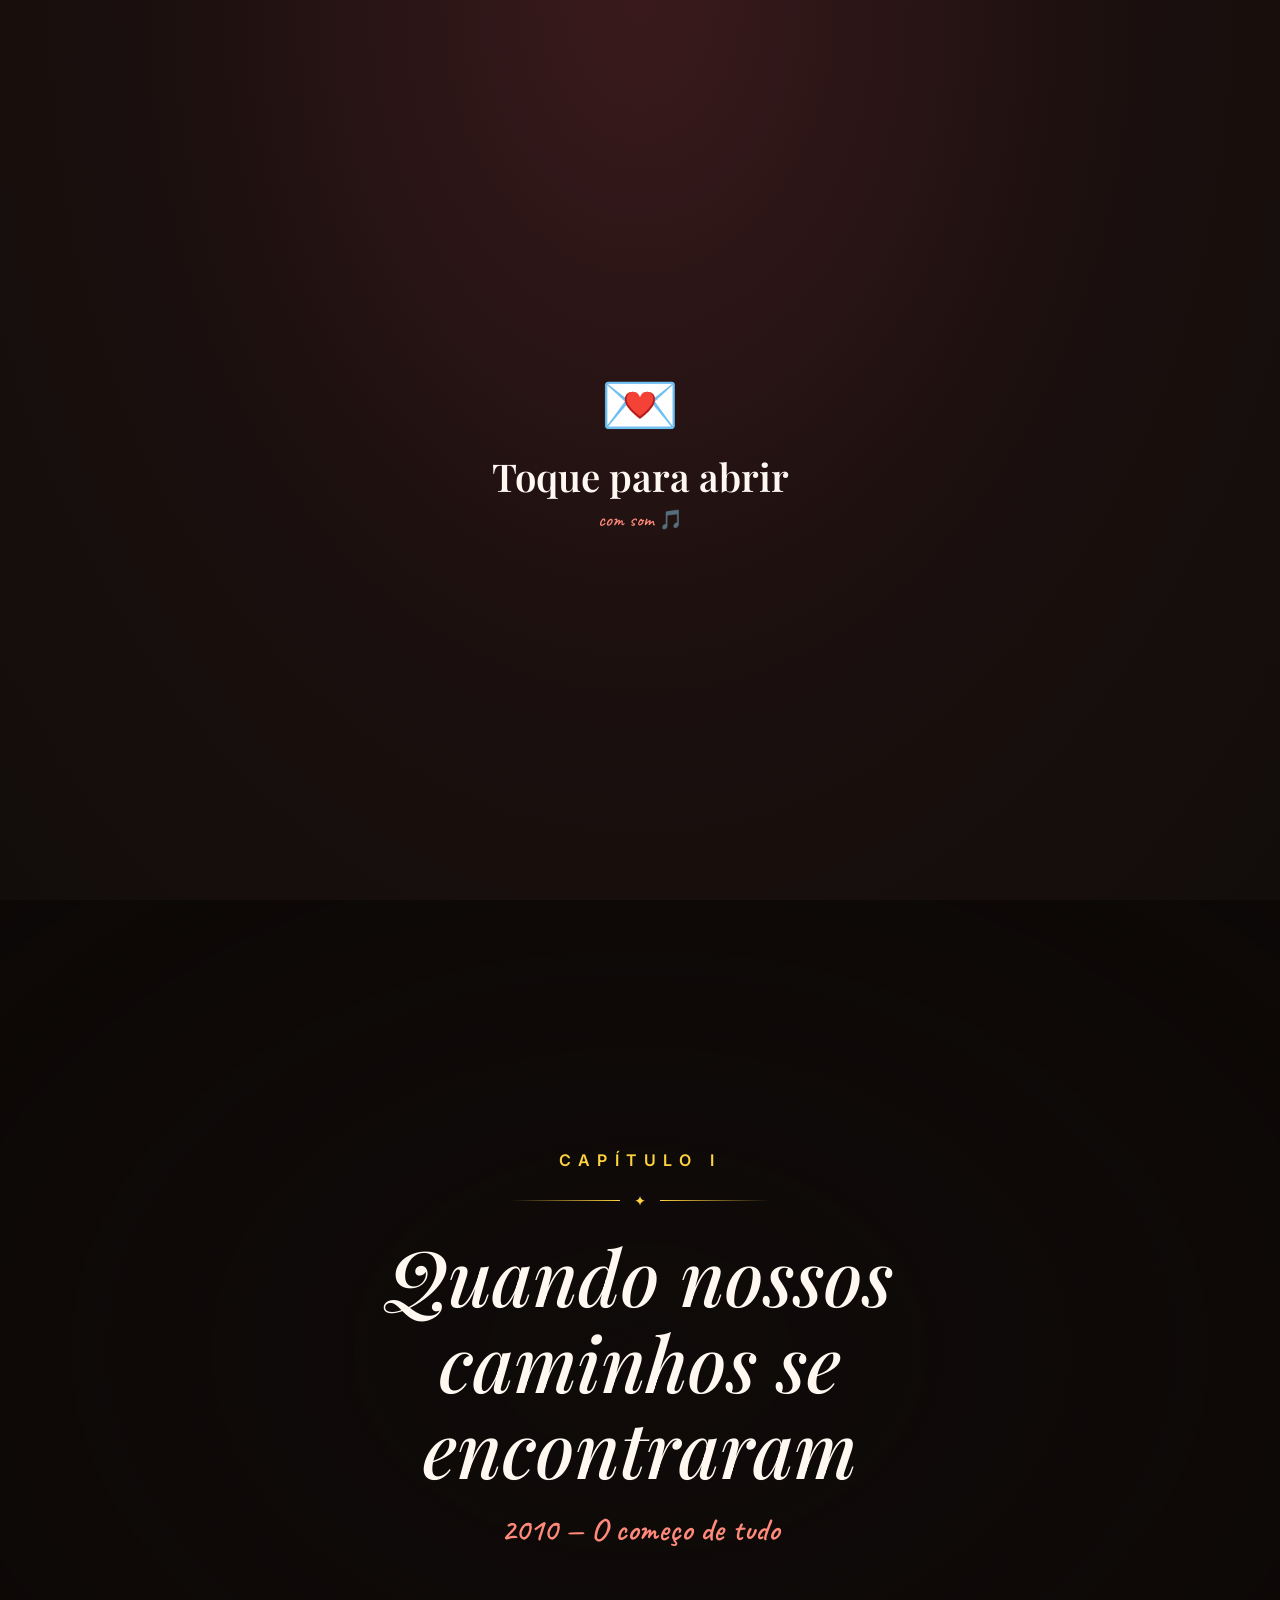
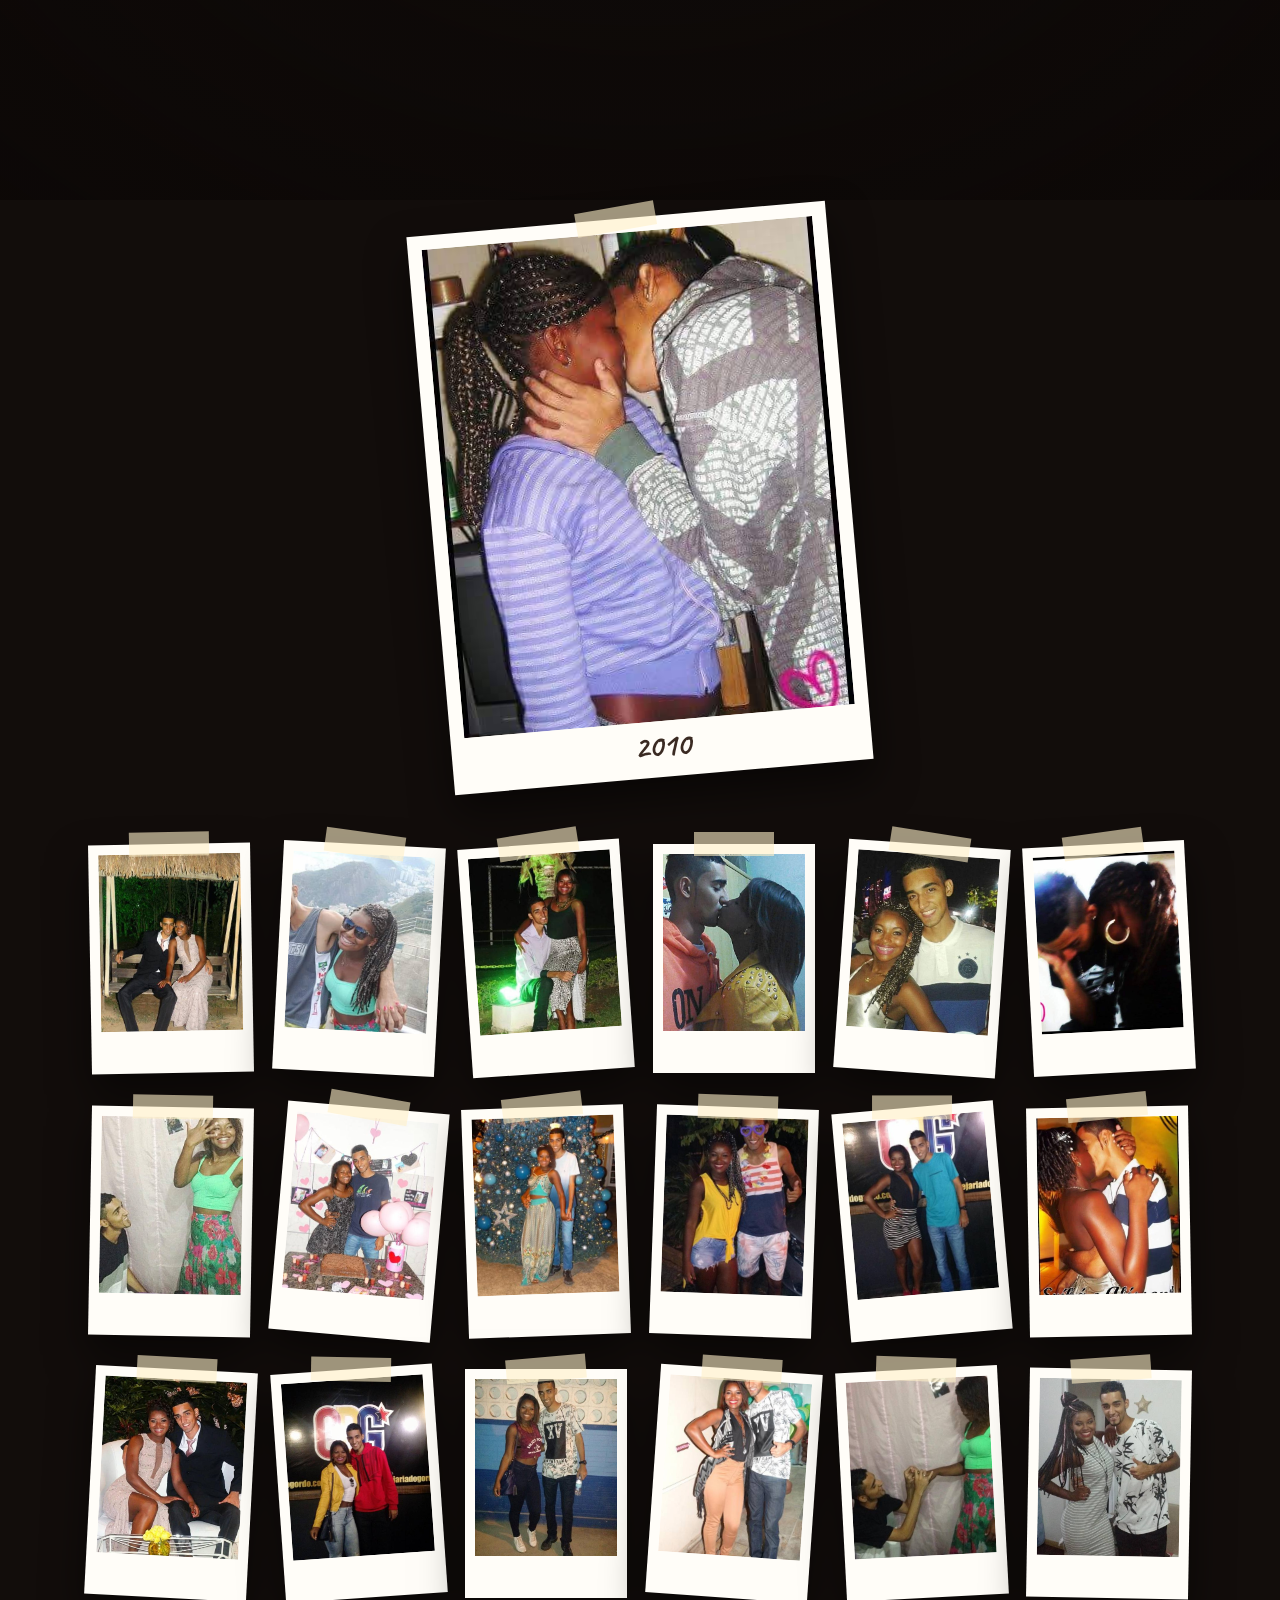
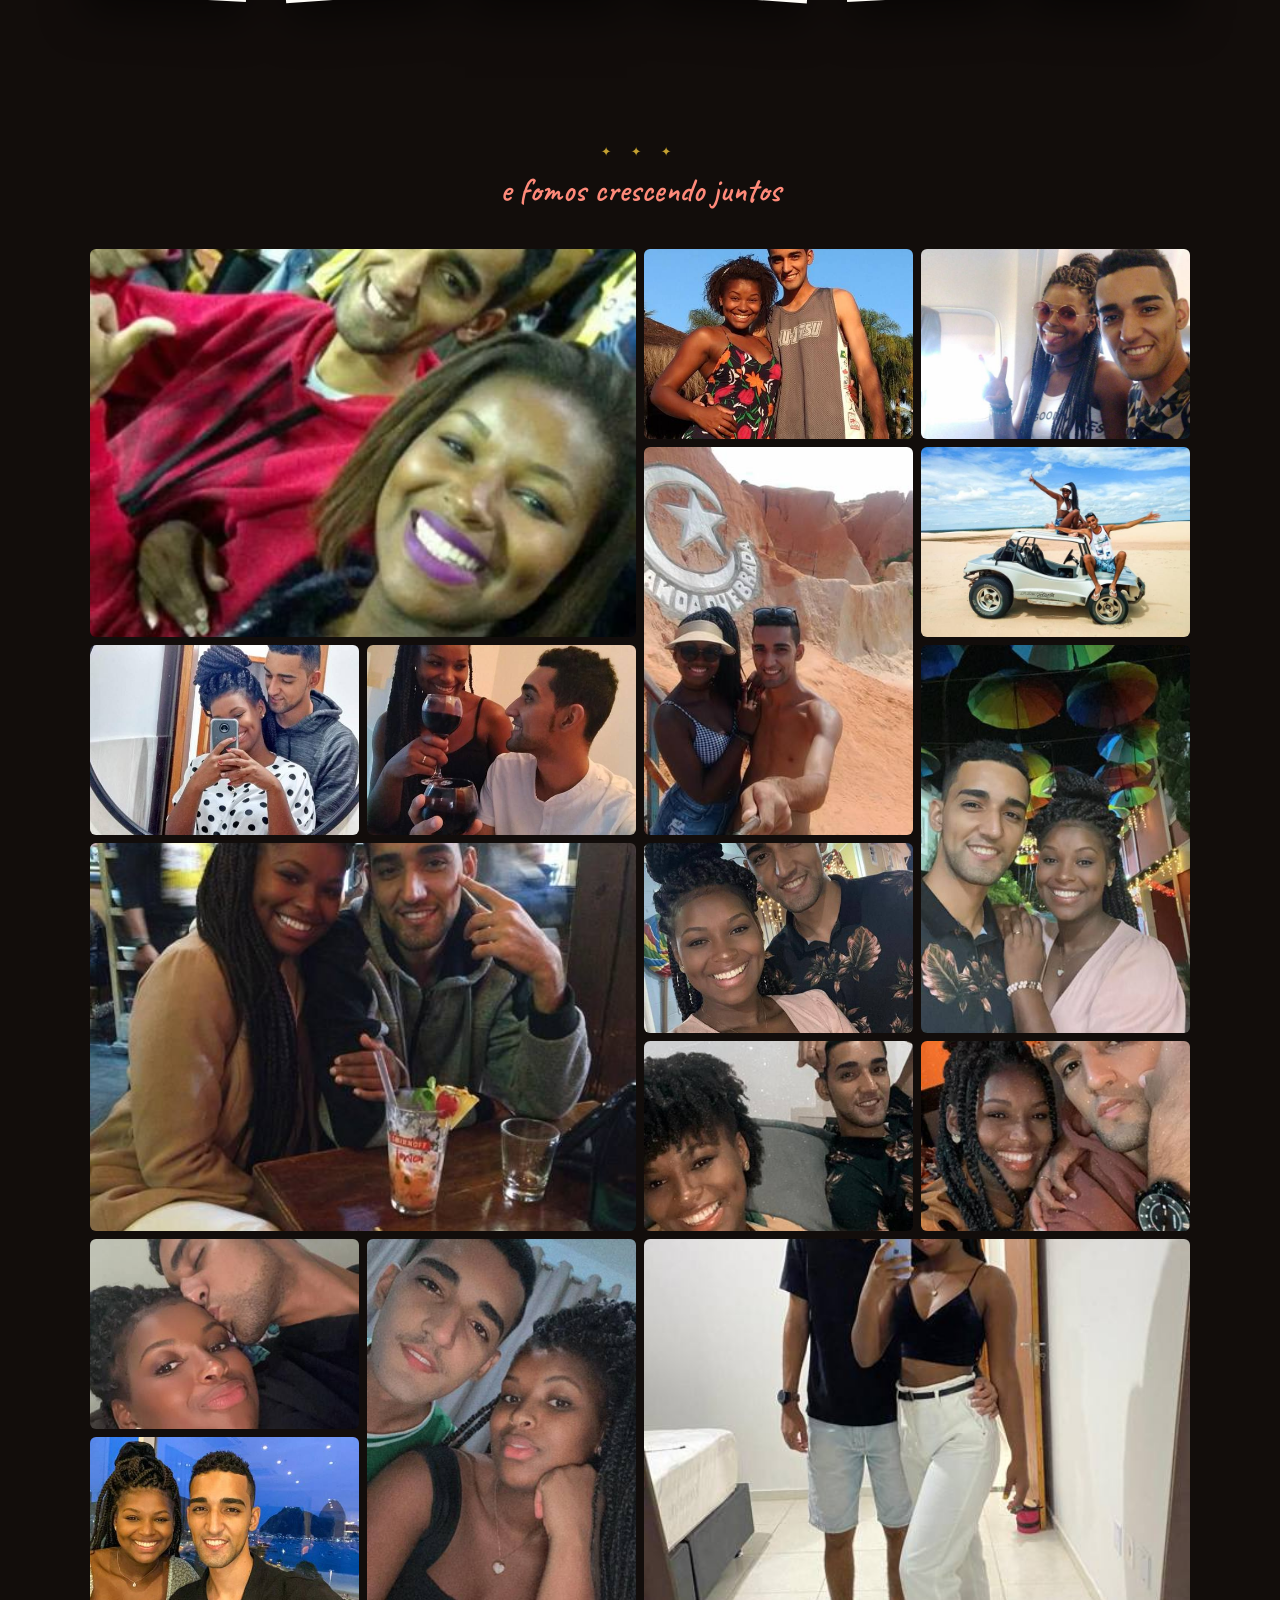
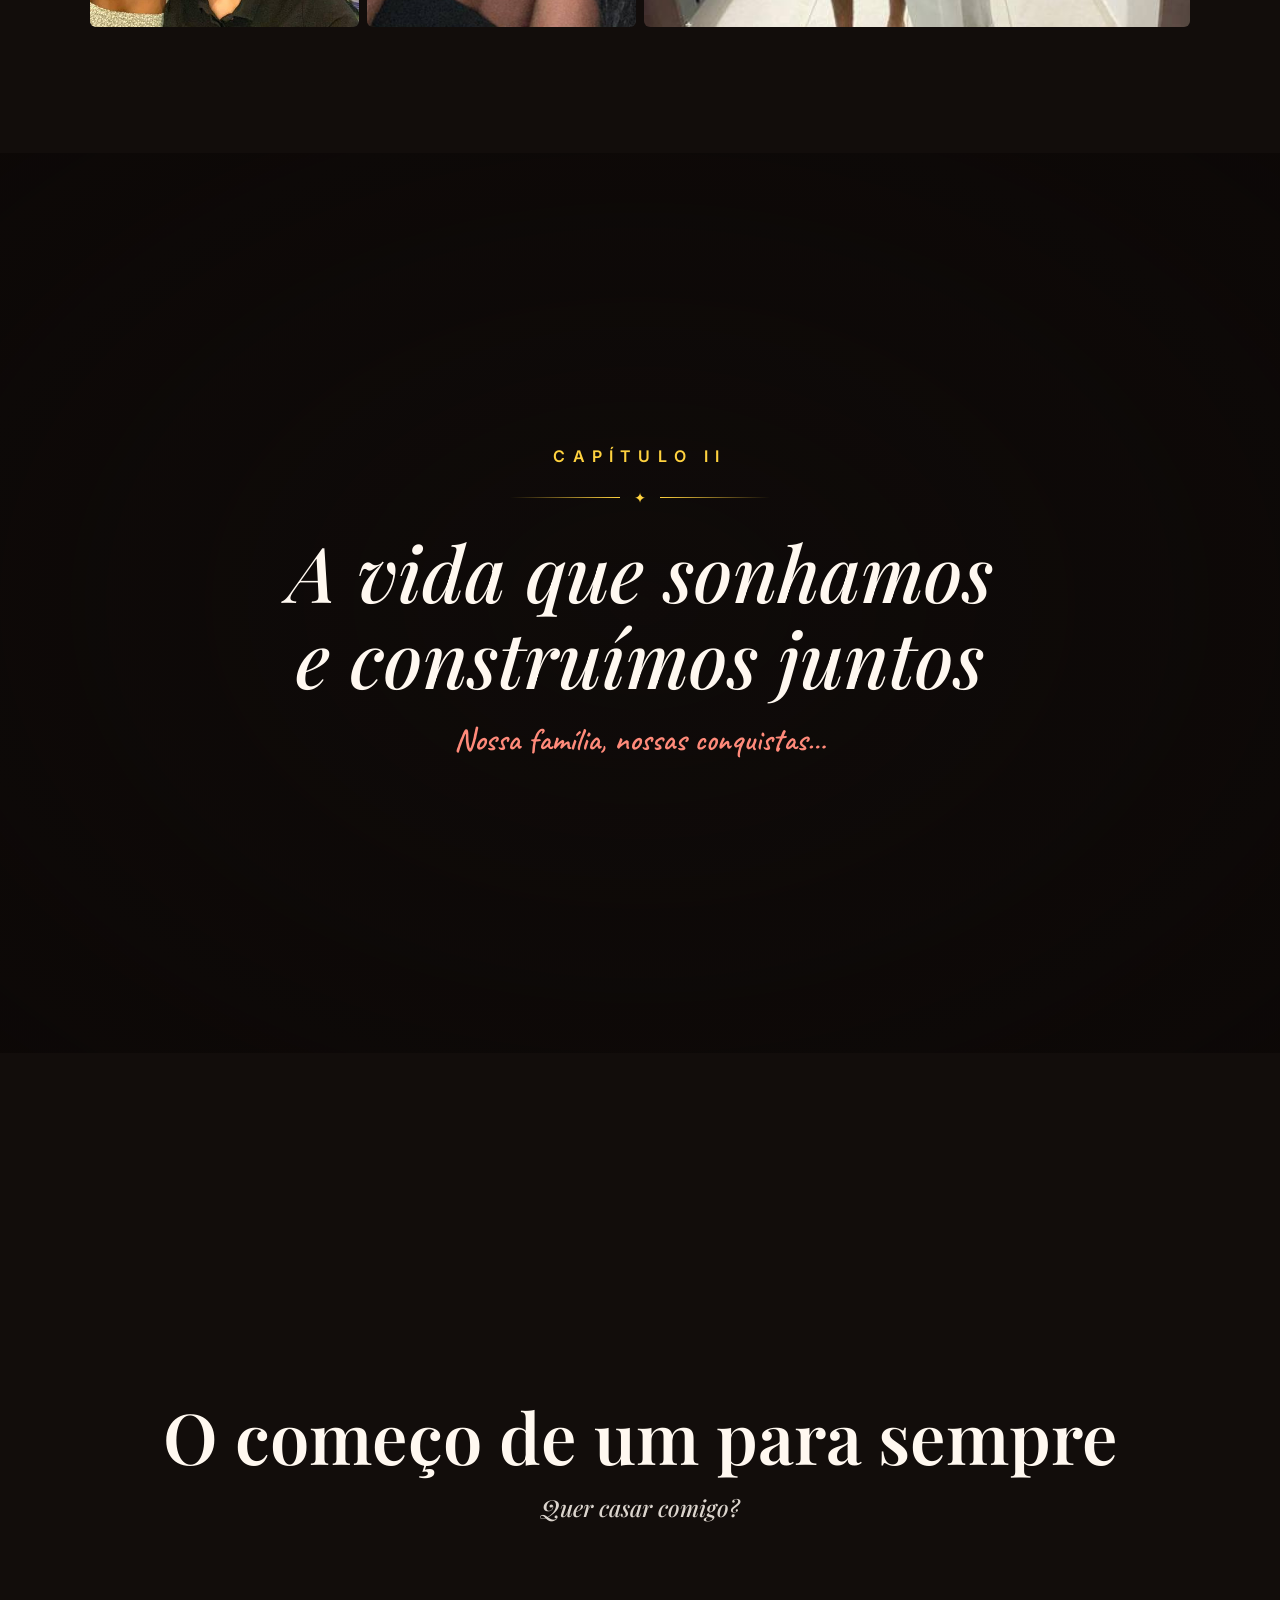
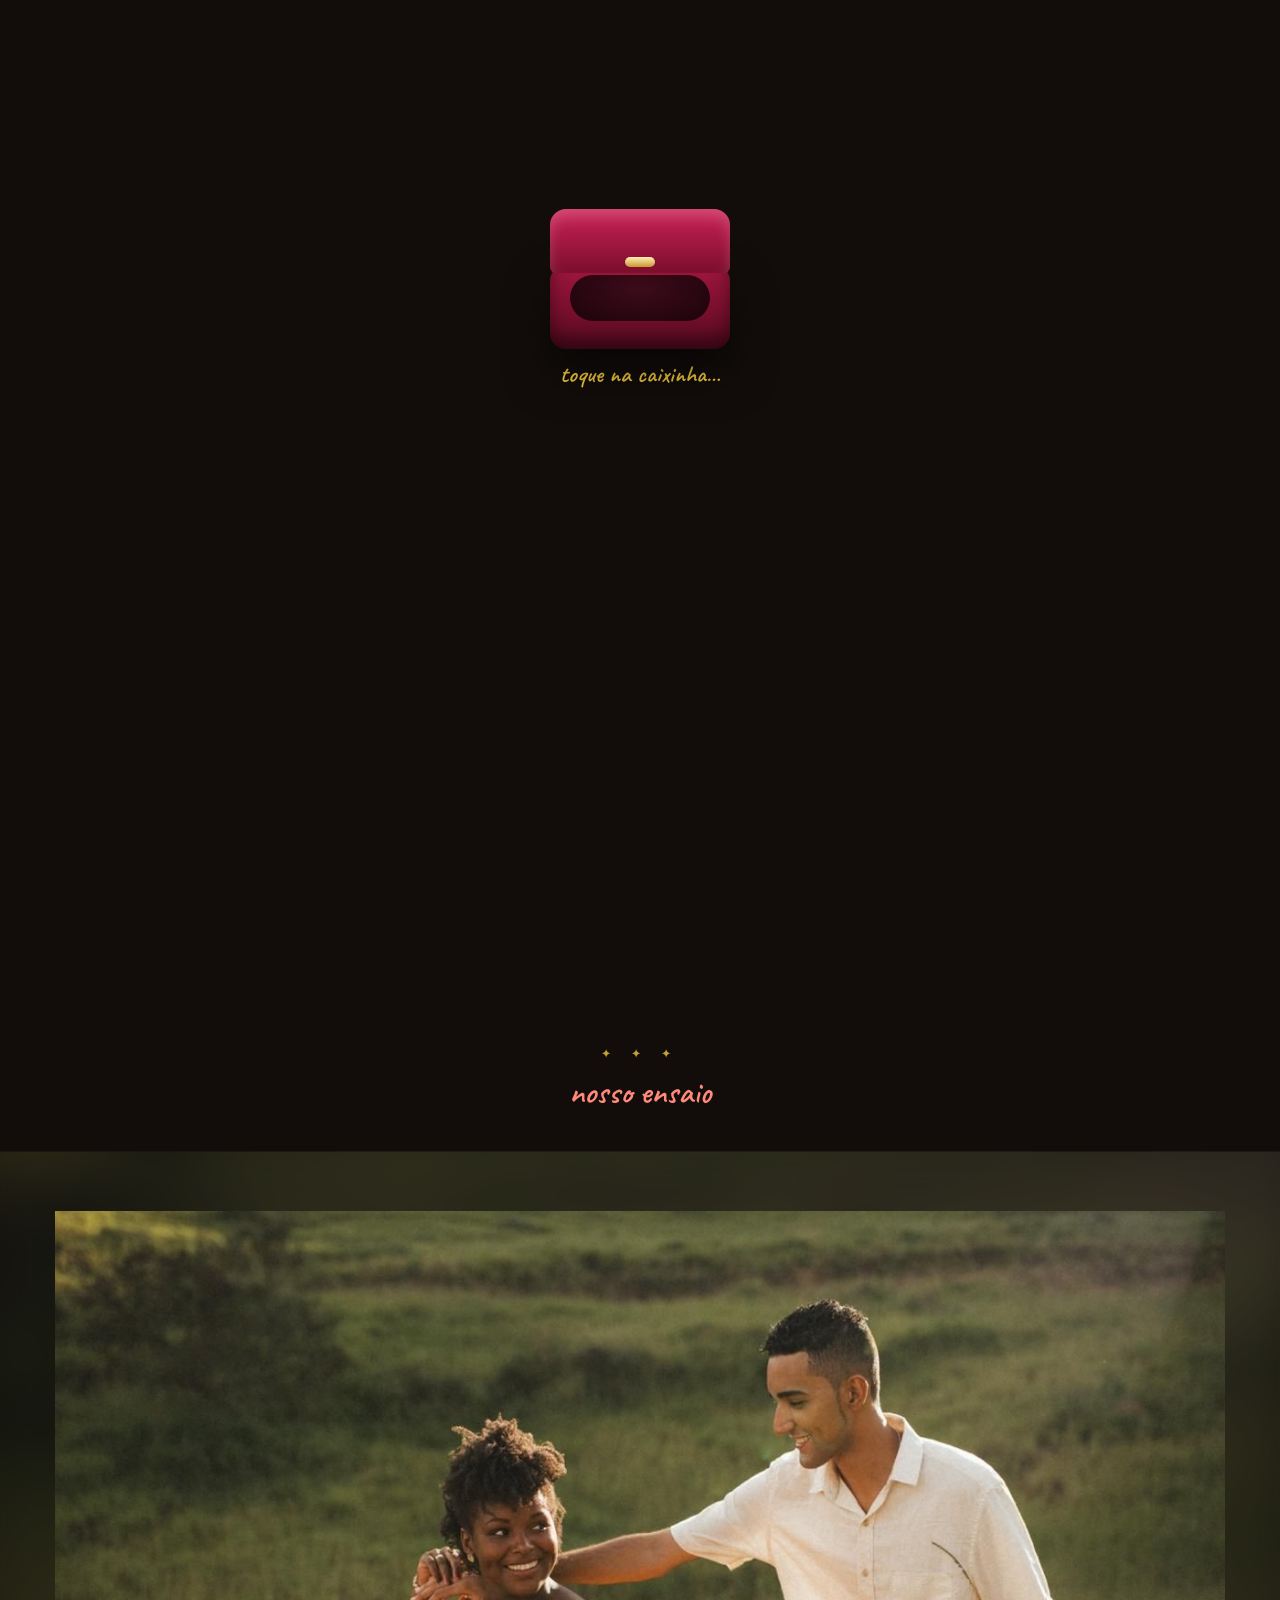
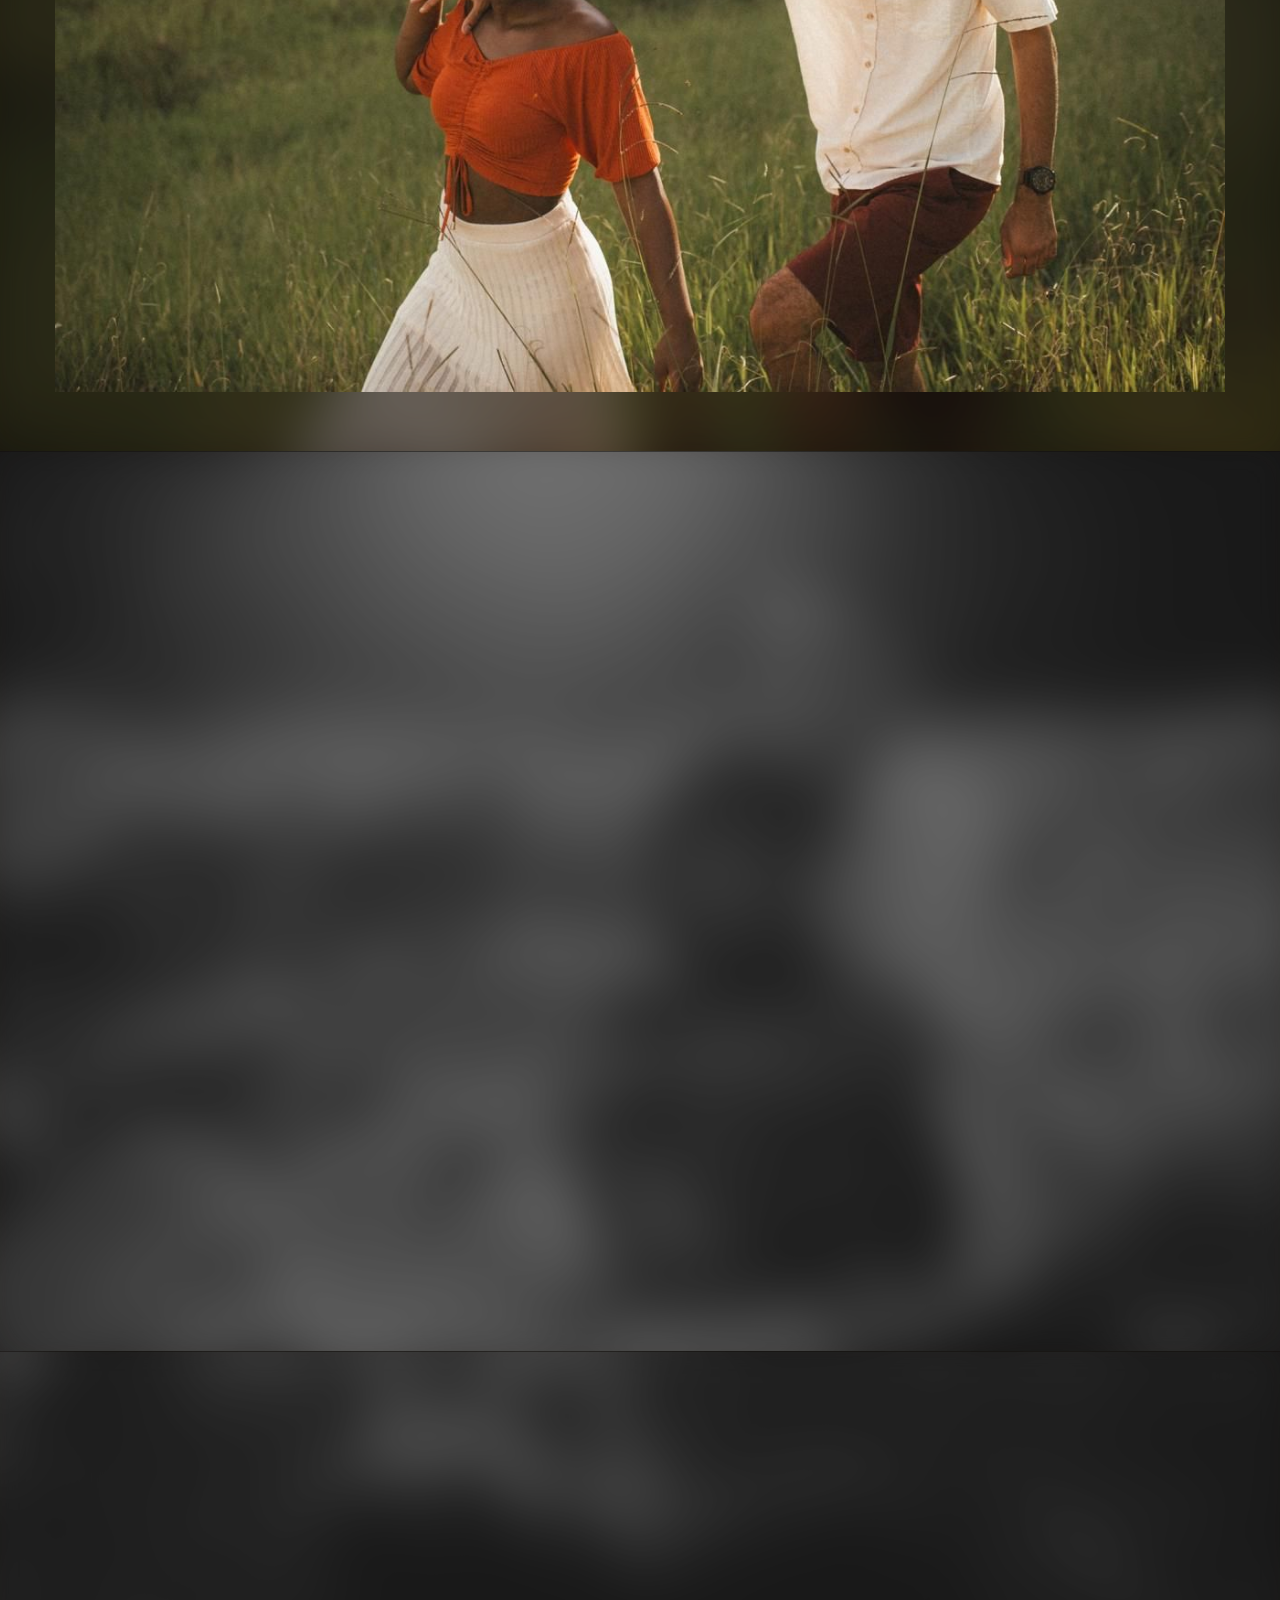
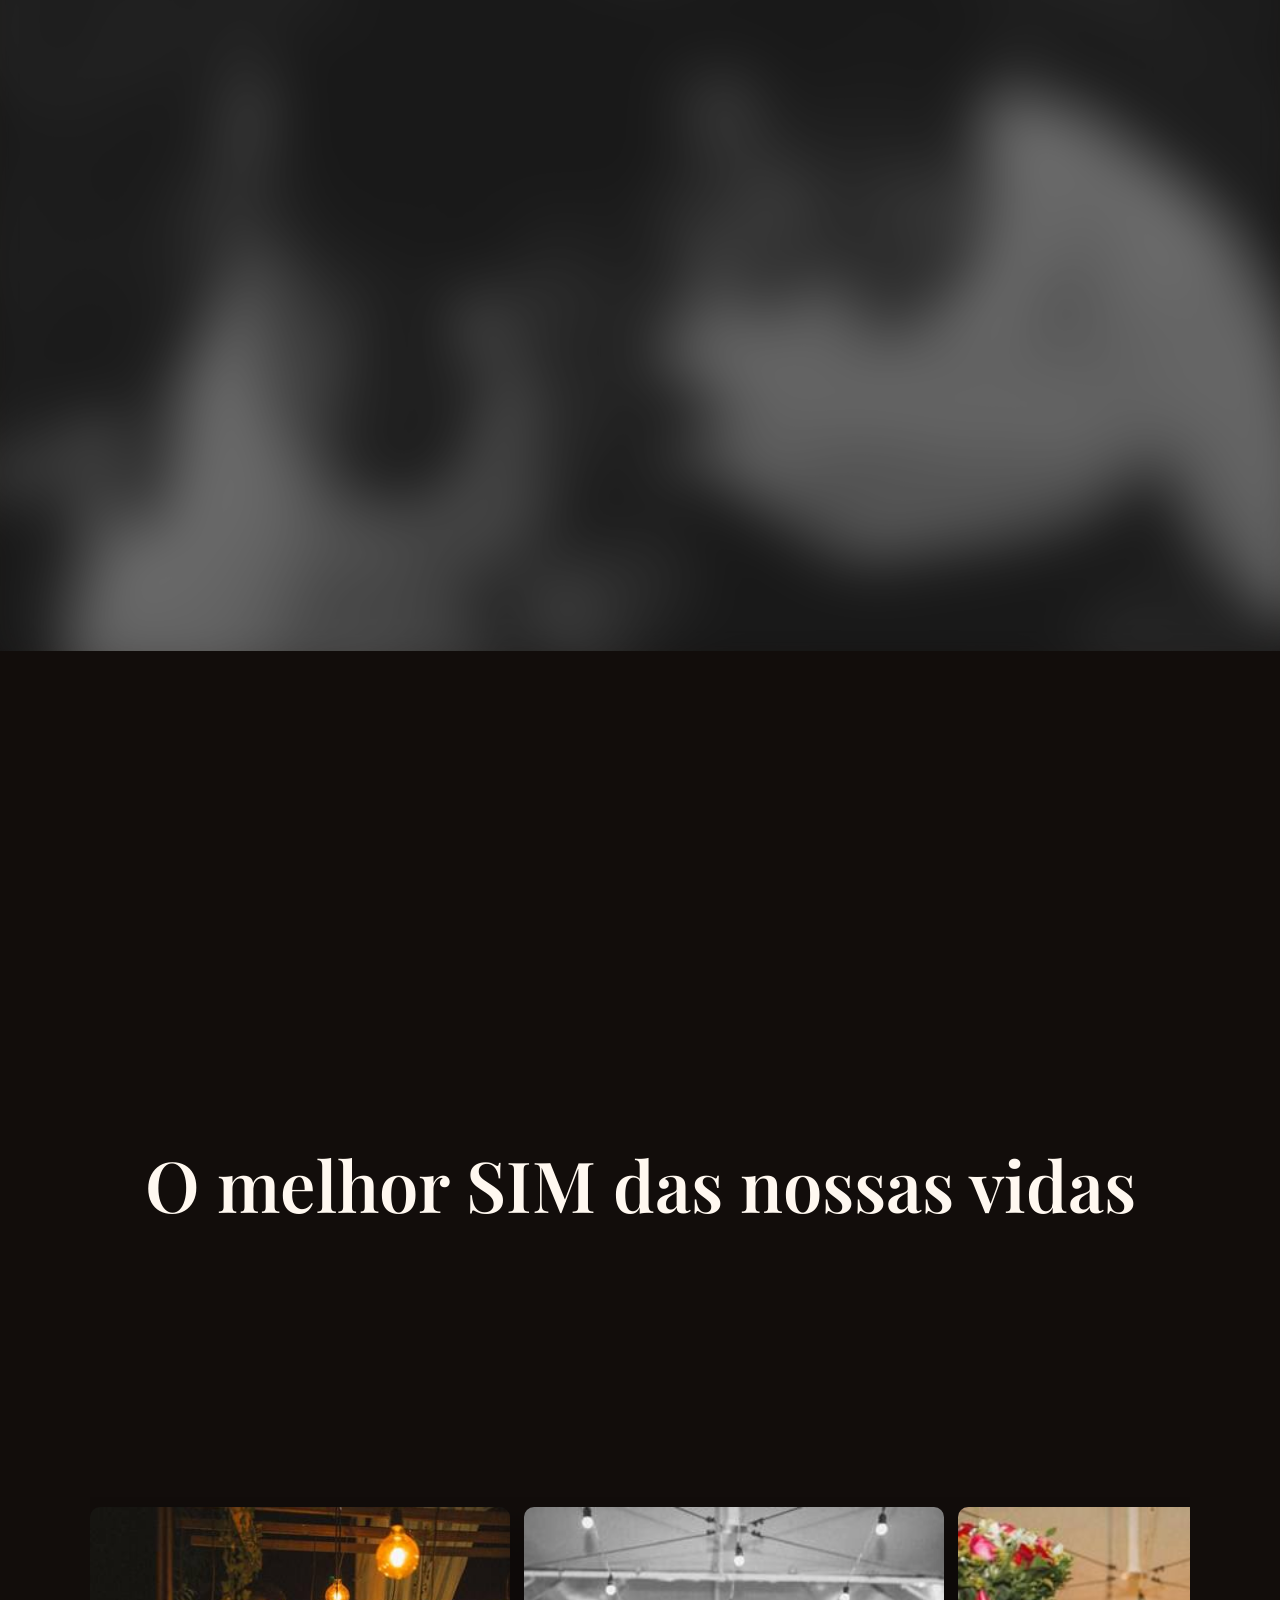
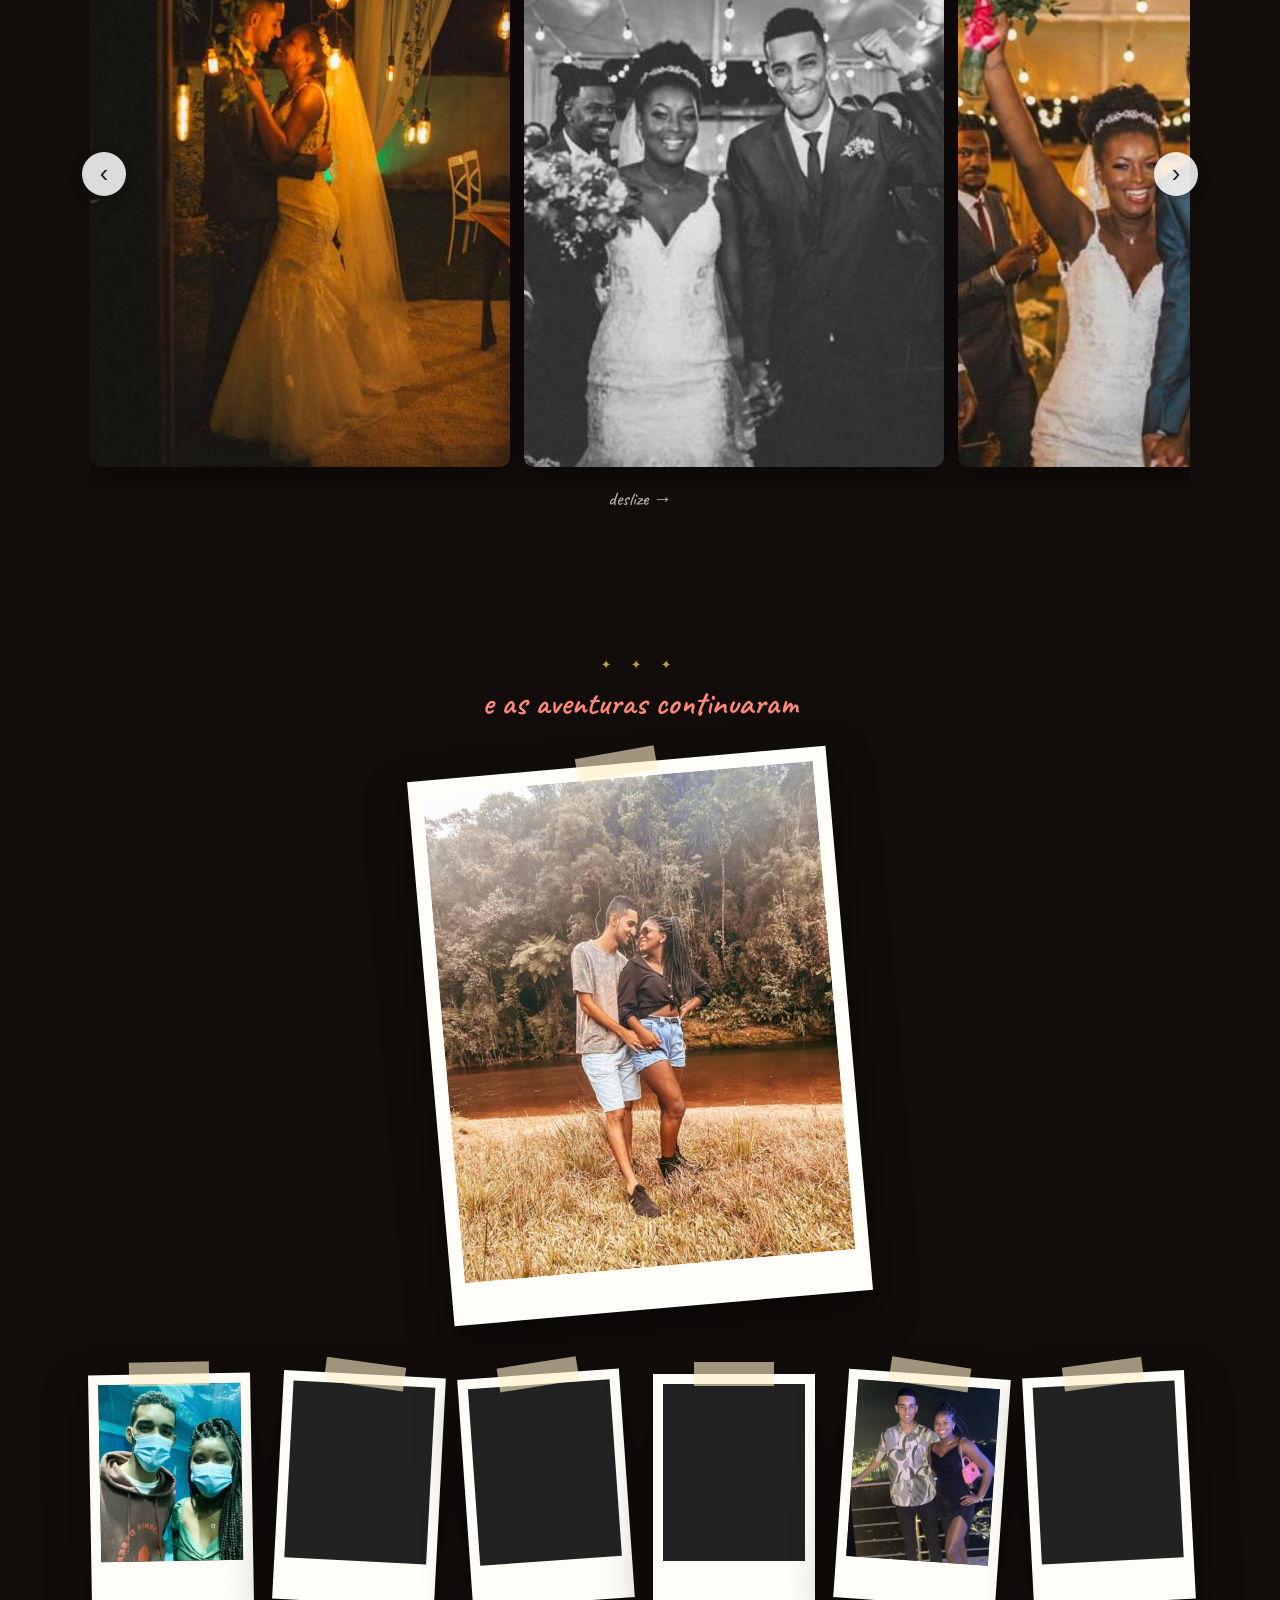
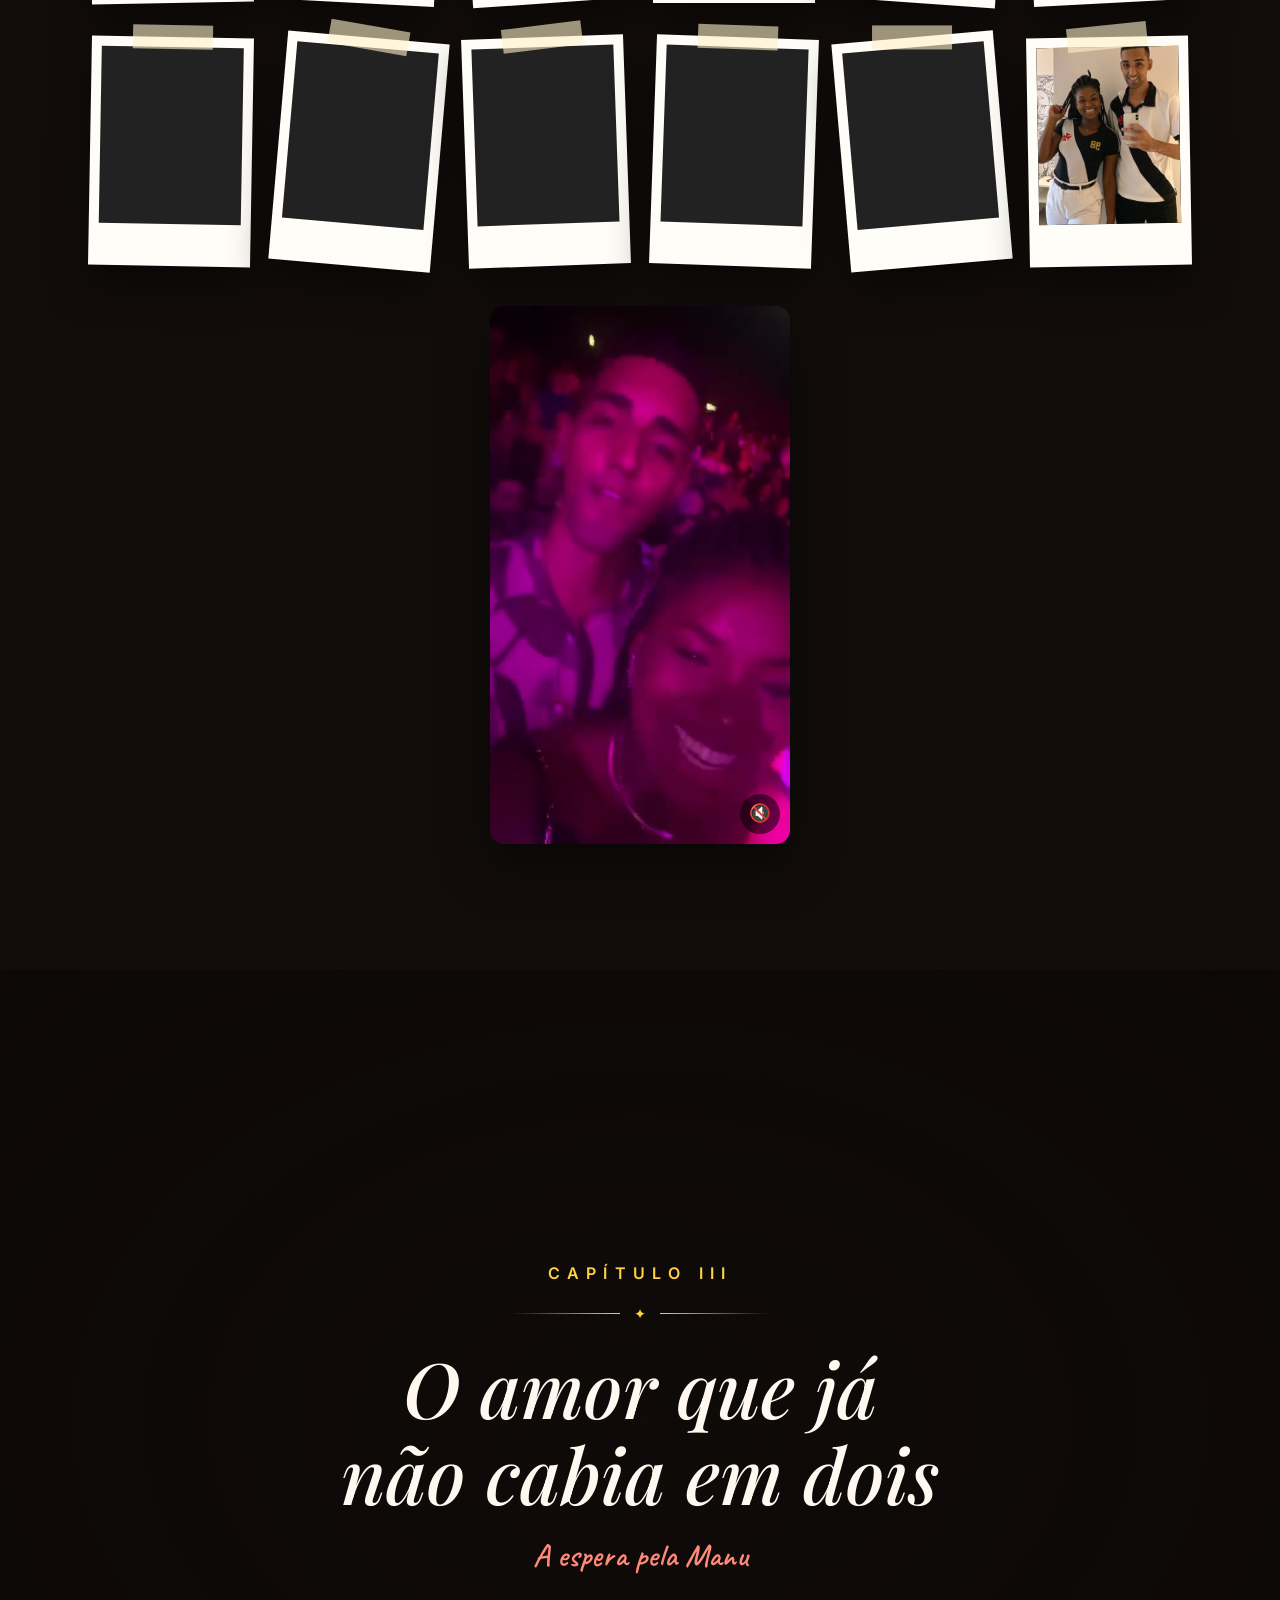
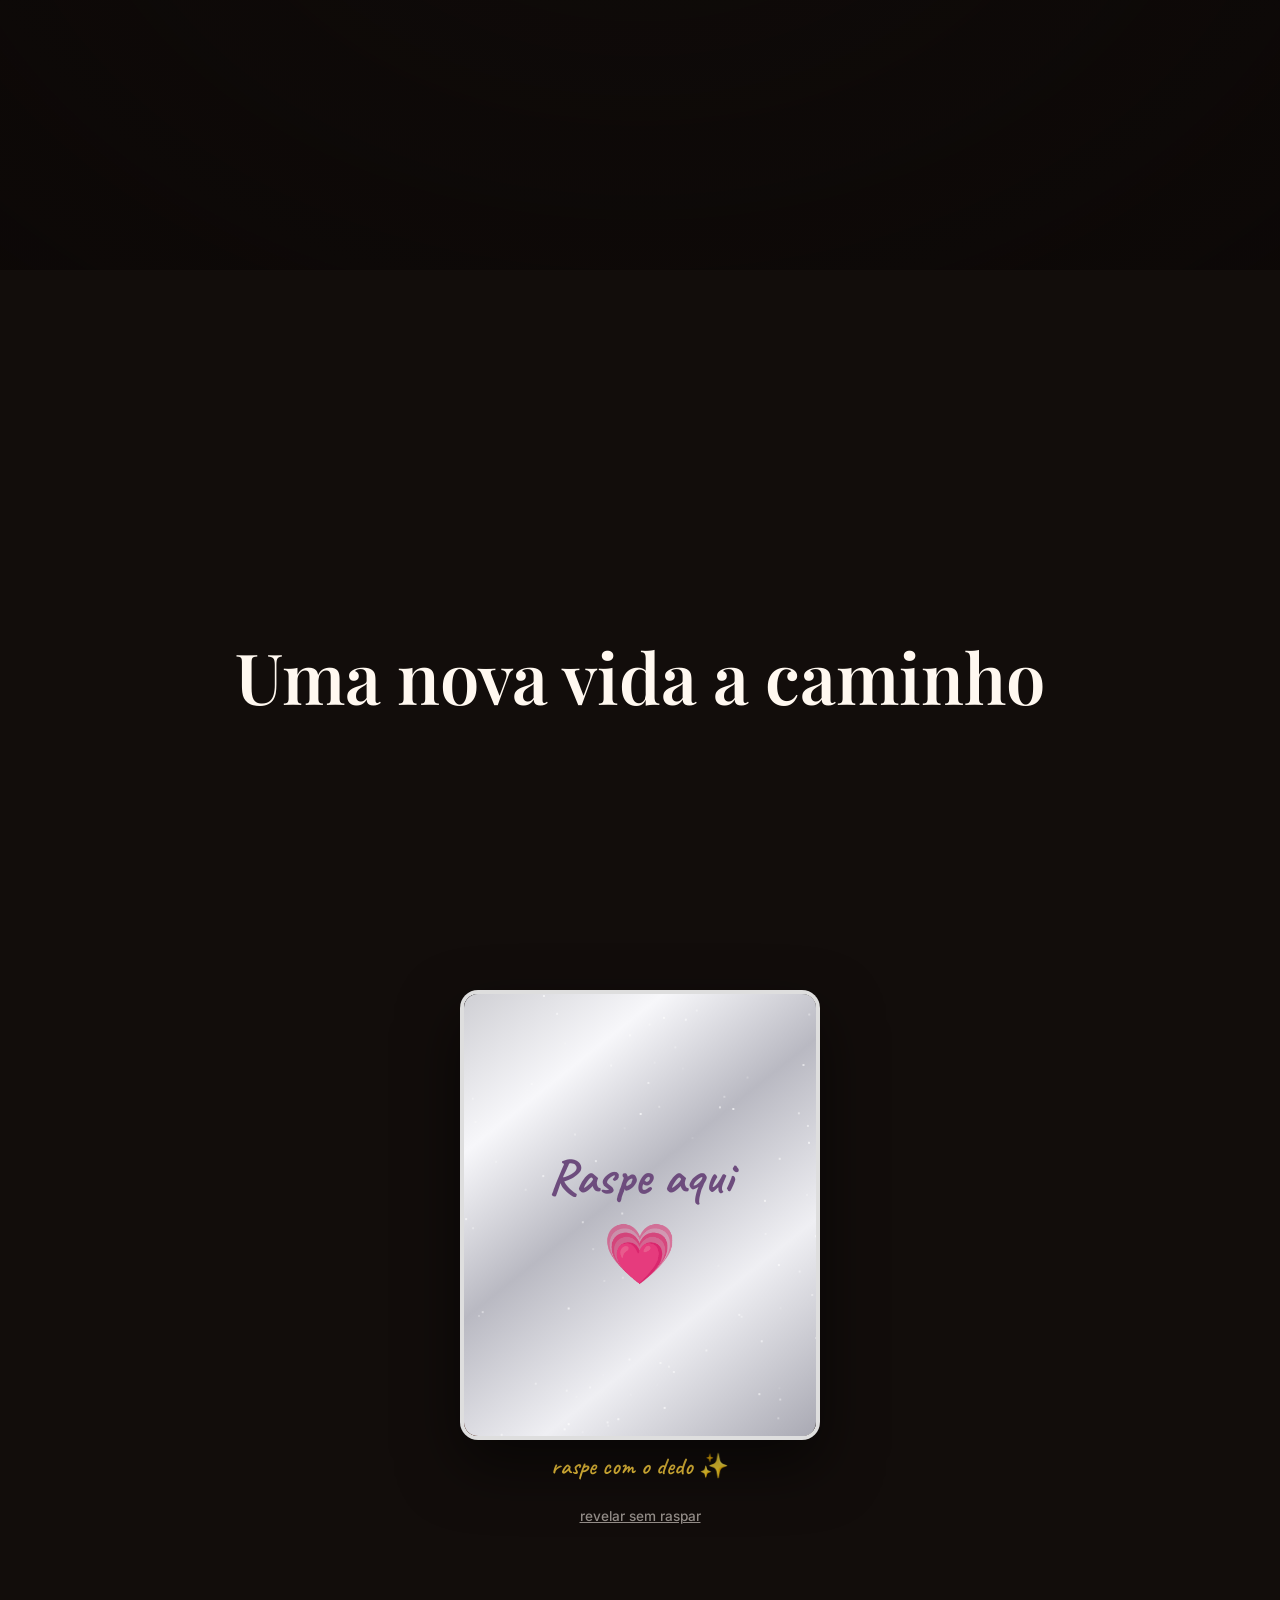
<file: index.html>
<!doctype html>
<html lang="pt-BR">
<head>
<meta charset="utf-8">
<meta name="viewport" content="width=device-width, initial-scale=1">
<title>Alisson & Erica — 16 anos de nós</title>
<meta name="description" content="16 anos de nós: a história de Alisson e Erica em fotos e vídeos. Tem surpresa no final 🎂">
<meta name="theme-color" content="#120d0b">
<meta property="og:type" content="website">
<meta property="og:url" content="https://alisson-theta.vercel.app/">
<meta property="og:title" content="Alisson & Erica — 16 anos de nós">
<meta property="og:description" content="A nossa história em fotos e vídeos. Tem surpresa no final 🎂">
<meta property="og:image" content="https://alisson-theta.vercel.app/fotos/og.jpg">
<meta property="og:image:width" content="1200">
<meta property="og:image:height" content="630">
<meta name="twitter:card" content="summary_large_image">
<link rel="icon" href="data:image/svg+xml,<svg xmlns='http://www.w3.org/2000/svg' viewBox='0 0 100 100'><text y='.9em' font-size='90'>❤️</text></svg>">
<link rel="preconnect" href="https://fonts.googleapis.com">
<link rel="preconnect" href="https://fonts.gstatic.com" crossorigin>
<link href="https://fonts.googleapis.com/css2?family=Caveat:wght@500;700&family=Lobster&family=Playfair+Display:ital,wght@0,600;1,500&family=Inter:wght@400;500&display=swap" rel="stylesheet">
<link rel="stylesheet" href="estilo.css">
</head>
<body>
<!-- fundo: a foto atual desfocada, trocando em crossfade -->
<div class="fundo" aria-hidden="true"><div class="bg a"></div><div class="bg b"></div><div class="veu"></div></div>
<canvas id="coracoes" aria-hidden="true"></canvas>
<div class="progresso" aria-hidden="true"><span></span></div>
<button class="menu-btn" id="menu-btn" type="button" aria-expanded="false" aria-controls="menu">☰ capítulos</button>
<nav class="menu" id="menu" hidden aria-label="Capítulos"><ol></ol></nav>
<div class="contador" aria-live="polite"><small>ano</small><b id="ano">2010</b></div>

<header class="cena intro">
  <p class="celebrando" id="celebrando"></p>
  <p class="maquina" id="maquina"></p>
  <h1 id="nome"></h1>
  <p class="casal" id="casal"></p>
  <p class="desde" id="desde"></p>
  <p class="aniv" id="aniv" hidden></p>
  <p class="dica-surpresa" id="dica-surpresa" hidden>role até o final… tem uma surpresa pra você 🎁</p>
  <p class="role">role devagar ↓</p>
</header>

<main id="historia"></main>

<section id="conquistas" class="conquistas" aria-labelledby="conq-h">
  <p class="num">nossas conquistas</p>
  <h2 id="conq-h">Tudo o que construímos juntos</h2>
  <p class="conq-sub">toque nos troféus para desbloquear 🏆</p>
  <div class="conq-progresso" aria-live="polite"><span class="conq-barra"><i></i></span><b id="conq-cont">0</b> de <b id="conq-total">0</b></div>
  <div class="conq-grade" id="conq-grade"></div>
  <p class="conq-final" id="conq-final">Juntos, conquistamos tudo isso ❤️</p>
</section>
<div class="toast" id="toast" role="status" aria-live="polite"></div>

<section id="aniversario" class="aniversario" aria-label="Feliz aniversário">
  <canvas id="fogos" aria-hidden="true"></canvas>
  <div class="ceu" id="ceu">
    <h2 class="aniv-titulo"><span class="brilho" aria-hidden="true">✨</span><span class="arco">Feliz Aniversário</span><span class="brilho" aria-hidden="true">✨</span><small>meu amor</small></h2>
    <div class="bolo-area" id="bolo-area">
      <button class="bolo" id="bolo" type="button" aria-label="Soprar as velas do bolo">
        <span class="velas">
          <span class="vela"><i class="chama"></i><i class="fumaca"></i></span>
          <span class="vela"><i class="chama"></i><i class="fumaca"></i></span>
          <span class="vela"><i class="chama"></i><i class="fumaca"></i></span>
        </span>
        <span class="andar andar-2"></span>
        <span class="andar andar-1"></span>
        <span class="prato"></span>
      </button>
      <p class="bolo-dica" id="bolo-dica">faça um pedido e toque no bolo para soprar as velas 🕯️</p>
      <button class="soprar-mic" id="soprar-mic" type="button">🎤 ou sopre de verdade no microfone</button>
    </div>
    <div class="ceu-rodape">
      <p class="olhe">olhe para o céu… 🎆</p>
      <button class="som-fogos" id="som-fogos" type="button">🔈 ligar o som dos fogos</button>
    </div>
  </div>
  <div class="aniv-conteudo">
    <div class="aniv-foto-box"><div class="aniv-foto-wrap"><img id="aniv-foto" alt="Alisson no pôr do sol"><canvas id="fogos-foto" aria-hidden="true"></canvas></div></div>
    <div class="envelope" id="envelope">
      <button class="env" id="env-btn" type="button" aria-expanded="false" aria-controls="carta">
        <span class="env-fundo"></span>
        <span class="env-papel"></span>
        <span class="env-frente"><span class="env-para" id="env-para"></span></span>
        <span class="env-aba"></span>
        <span class="env-selo" aria-hidden="true">❤</span>
      </button>
      <p class="env-dica">toque no envelope para abrir 💌</p>
    </div>
    <article class="carta" id="carta" hidden>
      <div id="carta-texto"></div>
      <p id="carta-assinatura" class="assinatura-carta"></p>
    </article>
    <a class="quiz-link" href="quiz.html">🎁 Agora responda o nosso quiz</a>
    <p class="toque-fogos">toque na tela para mais fogos 🎆</p>
  </div>
</section>

<section class="cena fim">
  <div id="final-video"></div>
  <p class="maquina" id="frase-final">Nossa história continua…</p>
  <p class="assinatura" id="assinatura"></p>
  <div class="despedida" id="despedida"></div>
  <button id="replay">↺ ver de novo</button>
</section>

<dialog id="zoom" aria-label="Foto ampliada">
  <div class="zoom-palco"><img class="zoom-img" alt=""></div>
  <button class="zoom-fechar" type="button" aria-label="Fechar">×</button>
  <button class="zoom-prev" type="button" aria-label="Foto anterior">‹</button>
  <button class="zoom-next" type="button" aria-label="Próxima foto">›</button>
  <p class="zoom-cont"></p>
</dialog>
<script src="musica.js"></script>
<script src="dados.js"></script>
<script src="app.js"></script>
<script src="aniversario.js"></script>
<script src="fogos-final.js"></script>
</body>
</html>
</file>
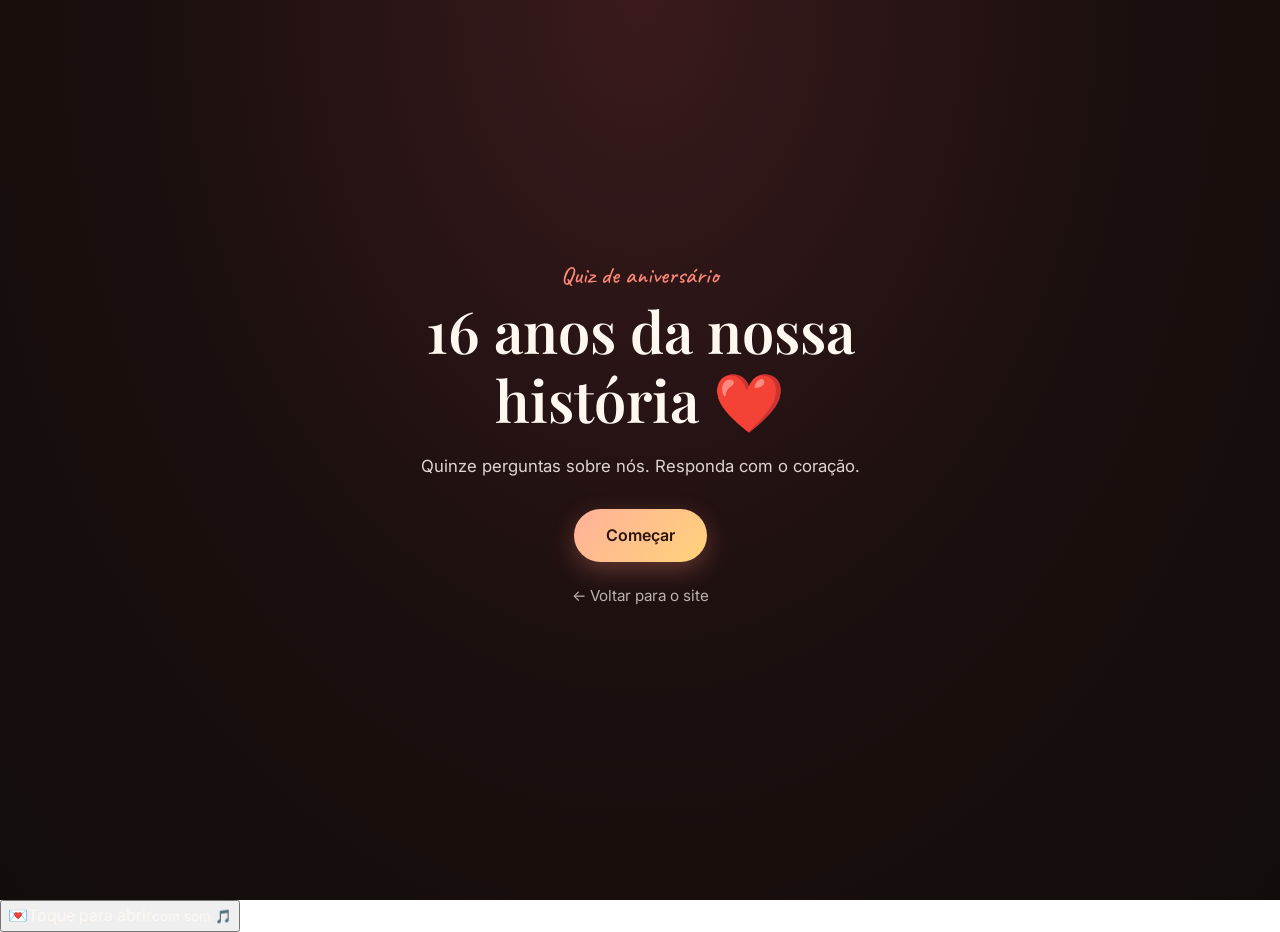
<file: quiz.html>
<!doctype html>
<html lang="pt-BR">
<head>
<meta charset="utf-8">
<meta name="viewport" content="width=device-width, initial-scale=1">
<title>Quiz — 16 anos da nossa história</title>
<meta name="description" content="Um quiz sobre a nossa história. No final tem uma declaração para você ❤️">
<meta name="theme-color" content="#120d0b">
<link rel="icon" href="data:image/svg+xml,<svg xmlns='http://www.w3.org/2000/svg' viewBox='0 0 100 100'><text y='.9em' font-size='90'>❤️</text></svg>">
<link rel="preconnect" href="https://fonts.googleapis.com">
<link rel="preconnect" href="https://fonts.gstatic.com" crossorigin>
<link href="https://fonts.googleapis.com/css2?family=Caveat:wght@500;700&family=Playfair+Display:ital,wght@0,600;1,500&family=Inter:wght@400;500;600&display=swap" rel="stylesheet">
<link rel="stylesheet" href="quiz.css">
</head>
<body>
<div class="subindo" id="subindo" aria-hidden="true"></div>
<div class="barra" aria-hidden="true"><span id="barra"></span></div>

<main id="app">
  <!-- capa -->
  <section class="tela on" id="tela-capa">
    <p class="mini">Quiz de aniversário</p>
    <h1>16 anos da nossa história ❤️</h1>
    <p class="sub">Quinze perguntas sobre nós. Responda com o coração.</p>
    <button class="btn" id="comecar" type="button">Começar</button>
    <p><a class="voltar" href="index.html">← Voltar para o site</a></p>
  </section>

  <!-- pergunta -->
  <section class="tela" id="tela-pergunta" aria-live="polite">
    <nav class="nav" aria-label="Navegação do quiz">
      <button class="voltar" id="voltar" type="button">← Voltar</button>
      <a class="voltar" href="index.html">⌂ Site</a>
      <button class="voltar" id="seguir" type="button">Seguir →</button>
    </nav>
    <p class="mini" id="contagem"></p>
    <h2 id="titulo"></h2>
    <div class="opcoes" id="opcoes"></div>
    <div class="retorno" id="retorno" hidden>
      <p class="selo" id="selo"></p>
      <p class="resultado" id="resultado"></p>
      <p class="texto" id="texto"></p>
      <p class="texto extra" id="extra"></p>
      <button class="btn" id="proxima" type="button">Próxima</button>
    </div>
  </section>

  <!-- transição -->
  <section class="tela" id="tela-transicao">
    <h2 id="tr-titulo"></h2>
    <p class="sub" id="tr-msg"></p>
    <p class="parabens" id="tr-parabens"></p>
    <button class="btn" id="ver-declaracao" type="button">Abrir ❤️</button>
  </section>
</main>

<!-- declaração final -->
<article class="declaracao" id="declaracao" hidden>
  <a class="dec-pilula" href="index.html#final">▶ último vídeo</a>
  <header class="dec-topo">
    <h2 id="dec-titulo"></h2>
    <p class="role">role devagar ↓</p>
  </header>
  <div class="dec-corpo" id="dec-corpo"></div>
  <footer class="dec-fim"><p>❤️</p><p class="fim">FIM DO QUIZ</p><a class="btn" href="index.html#final">▶ Voltar para o último vídeo</a></footer>
</article>

<script src="musica.js"></script>
<script src="quiz-dados.js"></script>
<script src="quiz.js"></script>
</body>
</html>
</file>
<file: estilo.css>
:root{--ink:#fff8f0;--accent:#ff8a7a;--papel:#fffdf8}
*{box-sizing:border-box}
html{scroll-behavior:smooth}
body{margin:0;background:#120d0b;color:var(--ink);font:400 1rem/1.6 Inter,system-ui,sans-serif;overflow-x:hidden}

/* fundo cinematográfico */
.fundo{position:fixed;inset:0;z-index:-2;overflow:hidden}
.bg{position:absolute;inset:-60px;background:center/cover no-repeat;filter:blur(38px) saturate(1.3) brightness(.55);opacity:0;transform:scale(1.1);transition:opacity 1.4s ease,transform 8s linear}
.bg.on{opacity:1;transform:scale(1.25)}
.veu{position:absolute;inset:0;background:radial-gradient(ellipse at center,transparent 30%,rgba(10,6,5,.75))}
#coracoes{position:fixed;inset:0;z-index:-1;pointer-events:none}

.progresso{position:fixed;top:0;left:0;right:0;height:3px;z-index:10}
.progresso span{display:block;height:100%;width:0;background:linear-gradient(90deg,#ff8a7a,#ffd27a)}

.contador{position:fixed;right:clamp(12px,3vw,32px);bottom:clamp(12px,3vw,28px);z-index:10;text-align:right;opacity:0;transition:opacity .6s;pointer-events:none}
.contador.on[data-tem="1"]{opacity:1}
.contador small{display:block;letter-spacing:.35em;text-transform:uppercase;font-size:.7rem;opacity:.7}
.contador b{font:600 clamp(2.6rem,7vw,4.5rem)/1 "Playfair Display",serif;display:inline-block}
.contador b.vira{animation:vira .6s ease}
@keyframes vira{0%{transform:rotateX(0)}50%{transform:rotateX(90deg);opacity:.2}100%{transform:rotateX(0)}}

.cena{min-height:100svh;display:flex;flex-direction:column;align-items:center;justify-content:center;text-align:center;padding:2rem 16px;position:relative}
.maquina{font:500 clamp(1.4rem,4vw,2.2rem) Caveat,cursive;color:var(--accent);min-height:1.4em;margin:0}
.maquina::after{content:"|";animation:pisca 1s steps(1) infinite;margin-left:2px}
.maquina.fim-digitar::after{display:none}
@keyframes pisca{50%{opacity:0}}
h1{font:600 clamp(2.2rem,7vw,4.6rem)/1.1 "Playfair Display",serif;margin:.6rem 0 0;max-width:13em;opacity:0;transform:translateY(20px);transition:1.2s ease}
h1.on{opacity:1;transform:none}
.aniv{font:600 clamp(1.05rem,3vw,1.25rem) Inter,sans-serif;color:#ffd23f;margin:1.4rem 0 0;opacity:0;transform:translateY(10px);transition:1s ease .7s}
.desde.on~.aniv{opacity:1;transform:none}
.role{position:absolute;bottom:2rem;font-size:.85rem;letter-spacing:.2em;opacity:.6;animation:flutua 2.4s ease-in-out infinite}
@keyframes flutua{50%{transform:translateY(8px)}}


/* ---------- capítulos ---------- */
.capitulo{padding:10vh 16px 14vh;position:relative}
.abertura{min-height:70svh;display:flex;flex-direction:column;align-items:center;justify-content:center;text-align:center;opacity:0;transform:translateY(40px) scale(.96);transition:opacity 1s ease,transform 1.2s cubic-bezier(.2,.8,.2,1)}
.abertura.vis{opacity:1;transform:none}
.num{font:500 1.5rem Caveat,cursive;color:var(--accent);margin:0}
.marco{font:600 clamp(4rem,16vw,10rem)/1 "Playfair Display",serif;color:transparent;-webkit-text-stroke:1.5px rgba(255,248,240,.5);letter-spacing:.04em}
.abertura h2{font:600 clamp(2.2rem,7vw,4.4rem)/1.1 "Playfair Display",serif;margin:.3rem 0 0}
.frase{font:italic 500 clamp(1.1rem,2.6vw,1.45rem) "Playfair Display",serif;opacity:.85;margin:1rem 0 0;max-width:28em}
.corpo{max-width:1100px;margin:0 auto}
img{display:block}
.corpo img{cursor:zoom-in}

/* polaroid (mural) */
.polaroid{background:var(--papel);padding:10px 10px 0;margin:0;box-shadow:0 20px 40px rgba(0,0,0,.5);position:relative;
  opacity:0;transform:translateY(80px) rotate(calc(var(--r) * -3)) scale(.8);transition:opacity .7s ease,transform 1.1s cubic-bezier(.2,.9,.25,1.2)}
.polaroid.vis{opacity:1;transform:rotate(var(--r))}
.polaroid:hover{transform:rotate(0) scale(1.04);z-index:2}
.polaroid::before{content:"";position:absolute;top:-12px;left:50%;width:80px;height:24px;background:rgba(255,240,200,.6);transform:translateX(-50%) rotate(var(--fita))}
.foto{overflow:hidden;aspect-ratio:4/5;background:#222}
.foto img{width:100%;height:100%;object-fit:cover;filter:sepia(1) contrast(.8) brightness(1.3);transition:filter 2s ease .4s}
.polaroid.vis .foto img{filter:none}
.legenda{font:700 1.5rem/1.2 Caveat,cursive;color:#3a2a22;text-align:center;padding:.4rem .4rem .7rem;min-height:2.6rem}
.mural{display:grid;grid-template-columns:repeat(6,minmax(0,1fr));gap:34px 26px;align-items:start}
@media (max-width:900px){.mural{grid-template-columns:repeat(3,minmax(0,1fr))}}
.mural .grande{grid-column:1/-1;width:min(420px,88vw);justify-self:center;padding:14px 14px 0;margin-bottom:2rem}
.mural .grande .legenda{font-size:2rem}

/* mosaico */
.mosaico{display:grid;grid-template-columns:repeat(4,minmax(0,1fr));grid-auto-rows:190px;grid-auto-flow:dense;gap:8px}
.cel{overflow:hidden;border-radius:6px;opacity:0;transform:scale(.85);transition:opacity .7s ease var(--d),transform .9s cubic-bezier(.2,.8,.2,1) var(--d)}
.cel.vis{opacity:1;transform:none}
.cel.g{grid-column:span 2;grid-row:span 2}.cel.alta{grid-row:span 2}
.cel img{width:100%;height:100%;object-fit:cover;transition:transform .6s ease}
.cel:hover img{transform:scale(1.08)}

/* carrossel */
.carrossel-wrap{position:relative;opacity:0;transform:translateX(80px);transition:1s cubic-bezier(.2,.8,.2,1)}
.carrossel-wrap.vis{opacity:1;transform:none}
.carrossel{display:flex;gap:14px;overflow-x:auto;scroll-snap-type:x mandatory;padding:10px 0 20px;scrollbar-width:none}
.carrossel::-webkit-scrollbar{display:none}
.slide{flex:0 0 min(70vw,420px);scroll-snap-align:center;border-radius:10px;overflow:hidden;box-shadow:0 14px 30px rgba(0,0,0,.4)}
.slide img{width:100%;height:min(75vh,560px);object-fit:cover}
.nav{position:absolute;top:45%;transform:translateY(-50%);width:44px;height:44px;border-radius:50%;border:0;background:rgba(255,255,255,.85);color:#222;font-size:1.6rem;cursor:pointer;box-shadow:0 4px 12px rgba(0,0,0,.3)}
.prev{left:-8px}.next{right:-8px}
.dica{text-align:center;font:500 1.2rem Caveat,cursive;opacity:.7;margin:0}
@media (hover:none){.nav{display:none}}

/* tela cheia */
.layout-telacheia .corpo{max-width:none;margin:0 -16px}
.tela{position:relative;height:100svh;display:grid;place-items:center;overflow:hidden;clip-path:inset(8% 8% round 18px);transition:clip-path 1.4s cubic-bezier(.2,.8,.2,1)}
.tela.vis{clip-path:inset(0 0 round 0)}
.tela-bg{position:absolute;inset:-40px;background:center/cover;filter:blur(30px) brightness(.5)}
.tela img{position:relative;max-width:100%;max-height:100%;object-fit:contain;transform:scale(1.12);transition:transform 2.5s ease}
.tela.vis img{transform:none}

/* destaque */
.destaque{max-width:640px;margin:0 auto;border-radius:12px;overflow:hidden;box-shadow:0 30px 70px rgba(0,0,0,.6);opacity:0;transform:scale(.7);transition:opacity 1s ease,transform 1.4s cubic-bezier(.2,.9,.25,1.15)}
.destaque.vis{opacity:1;transform:none}
.destaque img{width:100%}
.mini{display:flex;justify-content:center;flex-wrap:wrap;gap:12px;margin-top:20px;opacity:0;transition:opacity 1s .4s}
.mini.vis{opacity:1}
.mini img{width:min(44vw,300px);aspect-ratio:4/5;height:auto;object-fit:cover;border-radius:10px;align-self:flex-start}

/* vídeo */
.videos{display:flex;flex-wrap:wrap;justify-content:center;align-items:center;gap:18px;margin-top:40px}
.video-box{width:min(300px,44vw);border-radius:14px;overflow:hidden;box-shadow:0 20px 50px rgba(0,0,0,.55);opacity:0;transform:translateY(40px);transition:1s ease}
.video-box.vis{opacity:1;transform:none}
.video{width:100%;display:block}

.fim button{margin-top:2rem;background:none;border:1px solid rgba(255,255,255,.4);color:var(--ink);padding:.7rem 1.4rem;border-radius:99px;font:inherit;cursor:pointer}

@media (max-width:600px){
  .mural{grid-template-columns:repeat(2,1fr);gap:26px 18px}
  .mosaico{grid-template-columns:repeat(2,1fr);grid-auto-rows:150px}
}
@media (prefers-reduced-motion:reduce){
  *,*::before,*::after{animation:none!important;transition:none!important}
  .abertura,.polaroid,.cel,.tela,.destaque,.mini,.carrossel-wrap,.video-box,h1{opacity:1!important;transform:none!important;clip-path:none!important}
  .foto img{filter:none!important}
}
.casal{font:700 clamp(2rem,6vw,3.4rem) Caveat,cursive;color:var(--accent);margin:.4rem 0 0;opacity:0;transform:translateY(14px);transition:1s ease}
.casal.on{opacity:1;transform:none}
.assinatura{font:600 clamp(1.6rem,5vw,2.6rem) "Playfair Display",serif;margin:1rem 0 0}
@media (prefers-reduced-motion:reduce){.casal{opacity:1!important;transform:none!important}}
.video-wrap{position:relative}
.video{cursor:pointer}
.som{position:absolute;right:10px;bottom:10px;width:40px;height:40px;border-radius:50%;border:0;background:rgba(0,0,0,.55);color:#fff;font-size:1.1rem;cursor:pointer}
@media (max-width:600px){.video-box{width:calc(50% - 9px)}}
.video{aspect-ratio:var(--ar,9/16);object-fit:cover;background:#000}
.video-box.final{width:min(340px,80vw);margin:0 auto 2.5rem;overflow:visible;box-shadow:none}
.video-box.final .video-wrap{border-radius:14px;overflow:hidden;box-shadow:0 20px 50px rgba(0,0,0,.55)}
.dica-som{font:500 1.3rem Caveat,cursive;opacity:.8;margin:.6rem 0 0}

/* ---------- grande final: aniversário ---------- */
.aniversario{position:relative;min-height:100svh;padding:0 16px 10vh;background:radial-gradient(ellipse at 50% 0%,#2a0f3a 0%,#120d0b 70%);overflow:hidden;cursor:crosshair}
#fogos{position:sticky;top:0;display:block;width:100%;height:100svh;margin-bottom:-100svh;pointer-events:none;z-index:0}
.aniv-conteudo{position:relative;z-index:1;max-width:720px;margin:0 auto;text-align:center}
.aniv-titulo{margin:0;opacity:0;transform:scale(.6);transition:opacity 1s,transform 1.2s cubic-bezier(.2,1.6,.4,1)}
.aniv-titulo.vis{opacity:1;transform:none}
.aniv-titulo .arco{display:inline-block;font:400 clamp(2.5rem,10.5vw,5.5rem)/1.1 Lobster,cursive;white-space:nowrap;
  background:linear-gradient(90deg,#ff3b6b,#ffd23f,#5bff8a,#3bf7ff,#a66bff,#ff5ef1,#ff3b6b);background-size:300% 100%;
  -webkit-background-clip:text;background-clip:text;color:transparent;animation:arcoiris 4s linear infinite;
  filter:drop-shadow(0 0 18px rgba(255,210,63,.5))}
.aniv-titulo small{display:block;font:700 clamp(1.8rem,6vw,2.8rem) Caveat,cursive;color:#ffd23f;margin-top:.3rem}
@keyframes arcoiris{to{background-position:300% 0}}
.aniv-foto-box{position:relative;width:min(440px,88vw);margin:0 auto 3rem;padding:12px;border-radius:20px;
  background:linear-gradient(135deg,#ffd23f,#ff3b6b,#a66bff,#3bf7ff,#ffd23f);background-size:300% 300%;animation:arcoiris 5s linear infinite;
  box-shadow:0 0 60px rgba(255,210,63,.45),0 0 120px rgba(255,59,107,.3);opacity:0;transform:translateY(60px) rotate(-3deg);transition:1.2s cubic-bezier(.2,.9,.25,1.2)}
.aniv-foto-box.vis{opacity:1;transform:rotate(-1.5deg)}
.aniv-foto-box img{width:100%;border-radius:12px;display:block;cursor:zoom-in}
.aniv-foto-box::after{content:"🎂";position:absolute;right:-18px;top:-26px;font-size:3.2rem;animation:balanca 2s ease-in-out infinite}
.aniv-foto-box::before{content:"🎉";position:absolute;left:-22px;bottom:-20px;font-size:3rem;animation:balanca 2.4s ease-in-out infinite reverse;z-index:2}
@keyframes balanca{50%{transform:rotate(14deg) scale(1.1)}}
.carta{background:rgba(255,253,248,.96);color:#3a2a22;border-radius:6px;padding:clamp(1.6rem,5vw,3rem);text-align:left;
  box-shadow:0 30px 60px rgba(0,0,0,.5);position:relative;
  background-image:repeating-linear-gradient(transparent 0 33px,rgba(180,80,60,.12) 33px 34px)}
.carta::before{content:"💌";position:absolute;top:-28px;left:50%;transform:translateX(-50%);font-size:3rem}
#carta-texto p{font:500 clamp(1.25rem,3.6vw,1.55rem)/1.45 Caveat,cursive;margin:0 0 1rem;opacity:0;transform:translateY(16px);transition:opacity .9s ease,transform .9s ease}
#carta-texto p.vis{opacity:1;transform:none}
#carta-texto p.abre{font:700 clamp(1.7rem,5vw,2.2rem)/1.2 Caveat,cursive;color:#c0392b;text-align:center}
#carta-texto p:last-child{font-weight:700;color:#c0392b}
.assinatura-carta{font:400 clamp(1.8rem,5vw,2.4rem) Lobster,cursive;color:#c0392b;text-align:right;margin:1.5rem 0 0;opacity:0;transition:opacity 1.2s ease .3s}
.assinatura-carta.vis{opacity:1}
.toque-fogos{font:500 1.2rem Caveat,cursive;opacity:.6;margin-top:2rem}
@media (prefers-reduced-motion:reduce){
  .aniv-titulo,.aniv-foto-box,#carta-texto p,.assinatura-carta{opacity:1!important;transform:none!important}
  .aniv-titulo span,.aniv-foto-box{animation:none!important}
  .toque-fogos{display:none}
}

.ceu{position:relative;z-index:1;min-height:100svh;display:flex;flex-direction:column;align-items:center;justify-content:space-between;text-align:center;padding:9vh 0 7vh}
.aniv-titulo .brilho{display:inline-block;font-size:clamp(1.6rem,6vw,3.2rem);vertical-align:middle;margin:0 .15em;animation:balanca 1.6s ease-in-out infinite}
.aniv-titulo .brilho:last-of-type{animation-direction:reverse}
.olhe{font:500 1.4rem Caveat,cursive;color:#ffd23f;opacity:.8;margin:0;animation:flutua 2.4s ease-in-out infinite}
.som-fogos{margin-top:.8rem;background:rgba(255,255,255,.08);border:1px solid rgba(255,210,63,.5);color:#ffd23f;padding:.55rem 1.1rem;border-radius:99px;font:600 .95rem Inter,sans-serif;cursor:pointer;backdrop-filter:blur(4px)}
.som-fogos[aria-pressed="true"]{background:#ffd23f;color:#2a0f3a}
@media (prefers-reduced-motion:reduce){.olhe,.aniv-titulo .brilho{animation:none!important}}
.aniv-foto-wrap{position:relative;border-radius:12px;overflow:hidden}
#fogos-foto{position:absolute;inset:0;width:100%;height:100%;pointer-events:none;mix-blend-mode:screen}
.ceu-rodape{display:flex;flex-direction:column;align-items:center}

/* ---------- abertura ---------- */
.desde{font:600 clamp(1rem,2.6vw,1.2rem) Inter,sans-serif;letter-spacing:.25em;text-transform:uppercase;color:rgba(255,248,240,.75);margin:1.2rem 0 0;opacity:0;transform:translateY(10px);transition:1s ease}
.desde.on{opacity:1;transform:none}

/* ---------- menu de capítulos ---------- */
.menu-btn{position:fixed;left:clamp(12px,3vw,28px);bottom:clamp(12px,3vw,28px);z-index:20;background:rgba(20,14,12,.7);color:var(--ink);border:1px solid rgba(255,255,255,.25);
  padding:.6rem 1rem;border-radius:99px;font:500 .9rem Inter,sans-serif;cursor:pointer;backdrop-filter:blur(8px);-webkit-backdrop-filter:blur(8px);
  opacity:0;pointer-events:none;transform:translateY(10px);transition:.4s ease}
.menu-btn.on{opacity:1;pointer-events:auto;transform:none}
.menu{position:fixed;left:clamp(12px,3vw,28px);bottom:calc(clamp(12px,3vw,28px) + 3.2rem);z-index:21;width:min(300px,calc(100vw - 32px));max-height:min(70vh,560px);overflow:auto;
  background:rgba(24,17,14,.94);border:1px solid rgba(255,255,255,.15);border-radius:16px;padding:.5rem;box-shadow:0 20px 50px rgba(0,0,0,.6);backdrop-filter:blur(10px);-webkit-backdrop-filter:blur(10px)}
.menu ol{list-style:none;margin:0;padding:0}
.menu button{display:flex;align-items:center;gap:.75rem;width:100%;text-align:left;background:none;border:0;color:var(--ink);font:500 1rem Inter,sans-serif;padding:.6rem .7rem;border-radius:10px;cursor:pointer}
.menu button:hover,.menu button:focus-visible{background:rgba(255,255,255,.08)}
.menu button.atual{background:rgba(255,138,122,.18);color:#ffb3a7}
.menu .mn{flex:0 0 1.8rem;height:1.8rem;display:grid;place-items:center;border-radius:50%;background:rgba(255,255,255,.08);font-size:.8rem}
.menu .especial button{font-weight:600;color:#ffd23f;border-top:1px solid rgba(255,255,255,.1);border-radius:0 0 10px 10px;margin-top:.3rem}

/* ---------- galeria ampliada ---------- */
#zoom{border:0;padding:0;margin:0;width:100vw;height:100svh;max-width:none;max-height:none;background:transparent;color:#fff;overflow:hidden}
#zoom::backdrop{background:rgba(0,0,0,.92)}
.zoom-palco{width:100%;height:100%;display:grid;place-items:center;padding:3.5rem 12px}
.zoom-img{max-width:100%;max-height:100%;object-fit:contain;border-radius:6px;box-shadow:0 20px 60px rgba(0,0,0,.6)}
.zoom-fechar,.zoom-prev,.zoom-next{position:absolute;background:rgba(255,255,255,.12);border:0;color:#fff;cursor:pointer;border-radius:50%;width:48px;height:48px;font-size:1.8rem;line-height:1;display:grid;place-items:center}
.zoom-fechar{top:12px;right:12px}
.zoom-prev{left:12px;top:50%;transform:translateY(-50%)}
.zoom-next{right:12px;top:50%;transform:translateY(-50%)}
.zoom-fechar:hover,.zoom-prev:hover,.zoom-next:hover{background:rgba(255,255,255,.25)}
.zoom-cont{position:absolute;top:22px;left:0;right:0;text-align:center;margin:0;font:500 .95rem Inter,sans-serif;opacity:.8;pointer-events:none}
#zoom.unica .zoom-prev,#zoom.unica .zoom-next{display:none}
@media (hover:none){.zoom-prev,.zoom-next{background:rgba(255,255,255,.08)}}
@media (prefers-reduced-motion:reduce){.desde{opacity:1!important;transform:none!important}}

/* ---------- vídeos deitados ocupam mais largura ---------- */
.video-box.deitado{width:min(560px,92vw)}
@media (max-width:600px){.video-box.deitado{width:100%}}

/* ---------- O pedido: caixinha de aliança ---------- */
.pedido{display:flex;flex-direction:column;align-items:center;gap:.6rem;padding:1rem 0 2rem}
.caixa{position:relative;width:180px;height:160px;border:0;background:none;padding:0;cursor:pointer;perspective:700px;animation:pulinho 2.4s ease-in-out infinite;-webkit-tap-highlight-color:transparent}
.pedido.aberta .caixa{animation:none;cursor:default}
.caixa-base{position:absolute;bottom:0;left:0;right:0;height:84px;border-radius:16px;background:linear-gradient(#a3163f,#560a20);box-shadow:inset 0 -10px 18px rgba(0,0,0,.45),0 24px 44px rgba(0,0,0,.55)}
.caixa-almofada{position:absolute;top:10px;left:20px;right:20px;height:46px;border-radius:23px;background:radial-gradient(ellipse at 50% 30%,#3d0b1a,#1c030b);display:grid;place-items:center;overflow:visible}
.caixa-anel{font-size:2.8rem;line-height:1;transform:translateY(22px) scale(.5);opacity:0;filter:drop-shadow(0 0 10px rgba(255,255,255,.9));transition:transform 1s cubic-bezier(.2,1.7,.4,1) .4s,opacity .5s .4s}
.caixa-tampa{position:absolute;bottom:76px;left:0;right:0;height:64px;border-radius:16px 16px 6px 6px;background:linear-gradient(#cc2257,#7a0d2c);box-shadow:inset 0 8px 14px rgba(255,255,255,.18);transform-origin:50% 100%;transition:transform 1s cubic-bezier(.3,1.5,.5,1)}
.caixa-tampa::after{content:"";position:absolute;left:50%;bottom:6px;width:30px;height:10px;margin-left:-15px;border-radius:5px;background:linear-gradient(#fff0b8,#c9962d)}
.pedido.aberta .caixa-tampa{transform:rotateX(-115deg)}
.pedido.aberta .caixa-anel{transform:translateY(-14px) scale(1.1);opacity:1}
.caixa-brilho{position:absolute;left:50%;bottom:62px;width:12px;height:12px;margin-left:-6px;border-radius:50%;opacity:0;pointer-events:none}
.pedido.aberta .caixa-brilho{animation:raio 1.8s ease-out .5s forwards}
@keyframes raio{0%{opacity:0;box-shadow:0 0 0 0 rgba(255,236,170,.95)}25%{opacity:1}100%{opacity:0;box-shadow:0 0 90px 70px rgba(255,236,170,0)}}
@keyframes pulinho{0%,100%{transform:translateY(0)}50%{transform:translateY(-8px)}}
.pedido-dica{font:600 1.5rem Caveat,cursive;color:#ffd23f;margin:0;min-height:2rem}
.pedido-revela{width:100%;display:flex;flex-direction:column;align-items:center;gap:1.4rem;opacity:0;transform:translateY(40px);transition:opacity 1s ease,transform 1.1s cubic-bezier(.2,.8,.2,1)}
.pedido-revela.on{opacity:1;transform:none}
.video-box.pedido-video{width:min(640px,94vw);border:4px solid #e9c46a;box-shadow:0 0 40px rgba(233,196,106,.35),0 25px 60px rgba(0,0,0,.6)}
.disse-sim{font:400 clamp(2.6rem,10vw,4.6rem)/1.1 Lobster,cursive;margin:0;text-align:center;
  background:linear-gradient(90deg,#ffd23f,#ff8fb1,#ffd23f);background-size:200% 100%;-webkit-background-clip:text;background-clip:text;color:transparent;
  filter:drop-shadow(0 0 16px rgba(255,210,63,.45));opacity:0;transform:scale(.3) rotate(-6deg);transition:opacity .6s ease,transform 1s cubic-bezier(.2,1.7,.4,1)}
.disse-sim.on{opacity:1;transform:none;animation:arcoiris 3s linear infinite}

/* ---------- A notícia: raspadinha ---------- */
.raspa-box{display:flex;flex-direction:column;align-items:center;gap:.7rem}
.raspa{position:relative;width:min(360px,78vw);aspect-ratio:4/5;border-radius:18px;overflow:hidden;background:#222;box-shadow:0 25px 60px rgba(0,0,0,.55);border:4px solid rgba(255,255,255,.85)}
.raspa img{width:100%;height:100%;object-fit:cover}
.raspa-cv{position:absolute;inset:0;width:100%;height:100%;touch-action:none;cursor:grab;transition:opacity .8s ease}
.raspa-cv:active{cursor:grabbing}
.raspa-cv.sumir{opacity:0;pointer-events:none}
.raspa-dica{font:600 1.5rem Caveat,cursive;color:#ffd23f;margin:0;animation:flutua 2.4s ease-in-out infinite}
.raspa-msg{font:400 clamp(2.4rem,9vw,4rem)/1.1 Lobster,cursive;margin:0;color:#ff8fb1;filter:drop-shadow(0 0 14px rgba(255,143,177,.5));opacity:0;transform:scale(.3);transition:opacity .6s ease .3s,transform 1s cubic-bezier(.2,1.7,.4,1) .3s;height:0;overflow:visible}
.raspa-pular{background:none;border:0;color:rgba(255,248,240,.55);font:500 .85rem Inter,sans-serif;text-decoration:underline;cursor:pointer;padding:.3rem}
.revelado .raspa-msg{opacity:1;transform:none;height:auto}
.revelado .raspa-dica,.revelado .raspa-pular{display:none}

/* ---------- antes & depois ---------- */
@property --p{syntax:"<percentage>";inherits:true;initial-value:50%}
.ad-box{display:flex;flex-direction:column;align-items:center;gap:.6rem;margin:0 auto 3.5rem;opacity:0;transform:translateY(30px);transition:1s ease}
.ad-box.vis{opacity:1;transform:none}
.ad-titulo{font:600 clamp(1.6rem,5vw,2.3rem) "Playfair Display",serif;margin:0}
.ad{position:relative;width:min(440px,88vw);aspect-ratio:1;border-radius:18px;overflow:hidden;touch-action:pan-y;cursor:ew-resize;user-select:none;-webkit-user-select:none;box-shadow:0 25px 60px rgba(0,0,0,.55);border:4px solid rgba(255,255,255,.85)}
.ad-img{position:absolute;inset:0;width:100%;height:100%;object-fit:cover;pointer-events:none}
.ad-topo{position:absolute;inset:0;clip-path:inset(0 calc(100% - var(--p)) 0 0)}
.ad-linha{position:absolute;top:0;bottom:0;left:var(--p);width:3px;margin-left:-1.5px;background:#fff;box-shadow:0 0 14px rgba(0,0,0,.5)}
.ad-alca{position:absolute;top:50%;left:50%;width:48px;height:48px;transform:translate(-50%,-50%);border-radius:50%;border:3px solid #fff;background:rgba(0,0,0,.4);color:#fff;font:700 1rem Inter,sans-serif;cursor:ew-resize;backdrop-filter:blur(4px);-webkit-backdrop-filter:blur(4px)}
.ad-tag{position:absolute;bottom:12px;padding:.25rem .75rem;border-radius:99px;background:rgba(0,0,0,.55);color:#fff;font:600 .85rem Inter,sans-serif;letter-spacing:.08em;pointer-events:none}
.ad-esq{left:12px}.ad-dir{right:12px}
.ad.demo{animation:ad-demo 2.4s ease-in-out .2s}
@keyframes ad-demo{0%,100%{--p:50%}30%{--p:20%}70%{--p:80%}}
.ad-dica{font:600 1.35rem Caveat,cursive;color:#ffd23f;margin:0;opacity:.85}

/* ---------- bolo com velas ---------- */
.bolo-area{display:flex;flex-direction:column;align-items:center;gap:.5rem;transition:opacity 1s ease 1.8s,transform 1s ease 1.8s}
.bolo-area.apagado{opacity:0;transform:scale(.6) translateY(40px);pointer-events:none}
.bolo{position:relative;width:210px;height:200px;border:0;background:none;padding:0;cursor:pointer;animation:pulinho 2.6s ease-in-out infinite;-webkit-tap-highlight-color:transparent}
.apagado .bolo{animation:none}
.prato{position:absolute;bottom:0;left:-14px;right:-14px;height:16px;border-radius:50%;background:linear-gradient(#ffffff,#c9c9d3);box-shadow:0 8px 22px rgba(0,0,0,.45)}
.andar{position:absolute;display:block}
.andar-1{bottom:8px;left:0;right:0;height:74px;border-radius:16px 16px 10px 10px;background:linear-gradient(#ff9ec4,#ff5c95);
  box-shadow:inset 0 -8px 14px rgba(0,0,0,.15)}
.andar-1::before{content:"";position:absolute;top:0;left:0;right:0;height:26px;border-radius:16px 16px 0 0;
  background:radial-gradient(circle at 50% 0,#fff6ea 12px,transparent 13px) 0 6px/26px 26px repeat-x,linear-gradient(#fff6ea 0 10px,transparent 10px)}
.andar-1::after{content:"";position:absolute;inset:34px 14px 10px;
  background:radial-gradient(circle,#ffd23f 2px,transparent 3px) 0 0/22px 18px,radial-gradient(circle,#3bf7ff 2px,transparent 3px) 11px 9px/22px 18px}
.andar-2{bottom:82px;left:34px;right:34px;height:58px;border-radius:14px 14px 8px 8px;background:linear-gradient(#fff3e0,#ffcf96);box-shadow:inset 0 -6px 12px rgba(0,0,0,.12)}
.andar-2::before{content:"";position:absolute;top:0;left:0;right:0;height:22px;border-radius:14px 14px 0 0;
  background:radial-gradient(circle at 50% 0,#ff5c95 10px,transparent 11px) 0 4px/22px 22px repeat-x,linear-gradient(#ff5c95 0 8px,transparent 8px)}
.velas{position:absolute;bottom:140px;left:50%;transform:translateX(-50%);display:flex;gap:26px}
.vela{position:relative;display:block;width:12px;height:46px;border-radius:3px;background:repeating-linear-gradient(135deg,#ffffff 0 6px,#ff5c8a 6px 12px);box-shadow:inset -2px 0 3px rgba(0,0,0,.15)}
.chama{position:absolute;left:50%;bottom:100%;width:16px;height:26px;margin-left:-8px;margin-bottom:2px;border-radius:50% 50% 45% 45%/60% 60% 40% 40%;
  background:radial-gradient(ellipse at 50% 72%,#ffffff 0 18%,#ffe26b 38%,#ff9a3b 70%,rgba(255,120,40,0) 78%);box-shadow:0 0 22px 8px rgba(255,190,80,.5);
  transform-origin:50% 100%;animation:chama .14s ease-in-out infinite alternate;transition:transform .35s ease,opacity .35s ease}
.vela:nth-child(2) .chama{animation-delay:-.07s}
@keyframes chama{from{transform:scale(1,1) rotate(-3deg)}to{transform:scale(.9,1.1) rotate(3deg)}}
.apagado .chama{animation:none;transform:scale(0);opacity:0}
.fumaca{position:absolute;left:50%;bottom:100%;width:8px;height:8px;margin-left:-4px;border-radius:50%;background:rgba(225,225,230,.7);opacity:0}
.apagado .fumaca{animation:fumaca 1.8s ease-out forwards}
.apagado .vela:nth-child(2) .fumaca{animation-delay:.12s}.apagado .vela:nth-child(3) .fumaca{animation-delay:.24s}
@keyframes fumaca{0%{opacity:.85;transform:translate(0,0) scale(1)}100%{opacity:0;transform:translate(12px,-80px) scale(4.5)}}
.bolo-dica{font:600 clamp(1.3rem,4vw,1.6rem)/1.2 Caveat,cursive;color:#ffd23f;margin:.4rem 0 0;text-align:center;max-width:22em}
.soprar-mic{background:none;border:1px dashed rgba(255,210,63,.55);color:rgba(255,248,240,.85);padding:.45rem 1rem;border-radius:99px;font:500 .85rem Inter,sans-serif;cursor:pointer}
.soprar-mic.ouvindo{border-style:solid;border-color:#ff5c8a;color:#fff;animation:pulinho 1s ease-in-out infinite}
.ceu:not(.liberado) .olhe{visibility:hidden}

/* ---------- envelope ---------- */
.envelope{display:flex;flex-direction:column;align-items:center;gap:.8rem;margin:0 auto 1rem;transition:opacity .6s ease,transform .6s ease}
.envelope.sumiu{opacity:0;transform:scale(.8) translateY(-20px)}
.env{position:relative;width:min(340px,86vw);aspect-ratio:3/2;border:0;padding:0;background:none;cursor:pointer;perspective:900px;animation:pulinho 2.6s ease-in-out infinite;-webkit-tap-highlight-color:transparent}
.env.aberto{animation:none}
.env > span{position:absolute;display:block}
.env-fundo{inset:0;border-radius:10px;background:#e9a993}
.env-papel{left:7%;right:7%;top:8%;height:80%;border-radius:6px;background:#fffdf8;background-image:repeating-linear-gradient(transparent 0 14px,rgba(180,80,60,.15) 14px 15px);
  transition:transform .9s cubic-bezier(.3,1.3,.5,1) .35s;z-index:1}
.env.aberto .env-papel{transform:translateY(-55%)}
.env-frente{inset:0;border-radius:10px;z-index:2;background:linear-gradient(160deg,#f8cdbd,#f1ad97);clip-path:polygon(0 0,50% 52%,100% 0,100% 100%,0 100%);
  display:flex !important;align-items:flex-end;justify-content:center;padding-bottom:9%}
.env-para{position:static !important;font:700 clamp(1.4rem,5vw,1.8rem) Caveat,cursive;color:#8a3324}
.env-aba{top:0;left:0;right:0;height:56%;z-index:3;background:linear-gradient(#f4bba7,#eba08a);clip-path:polygon(0 0,100% 0,50% 100%);transform-origin:50% 0;
  transition:transform .6s ease,z-index 0s linear .3s}
.env.aberto .env-aba{transform:rotateX(180deg);z-index:0}
.env-selo{top:56%;left:50%;width:46px;height:46px;margin:-23px 0 0 -23px;z-index:4;border-radius:50%;background:radial-gradient(circle at 35% 35%,#e84a5f,#a3162e);color:#ffd6dc;font-size:1.3rem;line-height:46px;text-align:center;box-shadow:0 4px 10px rgba(0,0,0,.35);transition:opacity .3s ease,transform .3s ease}
.env.aberto .env-selo{opacity:0;transform:scale(.4)}
.env-dica{font:600 1.35rem Caveat,cursive;color:#ffd23f;margin:0;opacity:.9}
.carta[hidden]{display:none}
.carta.aberta{animation:desdobra .9s cubic-bezier(.2,.9,.3,1.1) both}
@keyframes desdobra{from{opacity:0;transform:perspective(900px) rotateX(-70deg) scaleY(.4);transform-origin:50% 0}to{opacity:1;transform:none}}

@media (prefers-reduced-motion:reduce){
  .caixa,.bolo,.env,.raspa-dica{animation:none!important}
  .chama{animation:none!important}
  .ad-box,.pedido-revela,.disse-sim,.raspa-msg{transition:none!important}
}
.aniversario:not(.liberado) .toque-fogos{visibility:hidden}

/* ---------- nossas conquistas ---------- */
.conquistas{position:relative;padding:12vh 16px 14vh;text-align:center}
.conquistas h2{font:600 clamp(2.2rem,7vw,4.2rem)/1.1 "Playfair Display",serif;margin:.3rem 0 0}
.conq-sub{font:600 1.5rem Caveat,cursive;color:#ffd23f;margin:.6rem 0 0}
.conq-progresso{display:flex;align-items:center;justify-content:center;gap:.6rem;margin:1.2rem auto 0;font:500 .95rem Inter,sans-serif;color:rgba(255,248,240,.8)}
.conq-barra{display:inline-block;width:min(200px,40vw);height:8px;border-radius:99px;background:rgba(255,255,255,.12);overflow:hidden}
.conq-barra i{display:block;height:100%;width:0;background:linear-gradient(90deg,#ffd23f,#ff8fb1);transition:width .8s cubic-bezier(.2,.8,.2,1)}
.conq-grade{display:grid;grid-template-columns:repeat(2,minmax(0,1fr));gap:16px;max-width:880px;margin:2rem auto 0}
@media (min-width:860px){.conq-grade{grid-template-columns:repeat(4,minmax(0,1fr))}}
.conq{position:relative;aspect-ratio:3/4;border:0;background:none;padding:0;cursor:pointer;perspective:1000px;-webkit-tap-highlight-color:transparent;
  opacity:0;transform:translateY(40px) scale(.9);transition:opacity .7s ease var(--d),transform .9s cubic-bezier(.2,1.3,.4,1) var(--d)}
.conq.vis{opacity:1;transform:none}
.conq-in{position:absolute;inset:0;display:block;transform-style:preserve-3d;transition:transform 1s cubic-bezier(.3,1.35,.5,1)}
.conq.on .conq-in{transform:rotateY(180deg)}
.conq-frente,.conq-verso{position:absolute;inset:0;display:flex;border-radius:18px;overflow:hidden;backface-visibility:hidden;-webkit-backface-visibility:hidden}
.conq-frente{flex-direction:column;align-items:center;justify-content:center;gap:.5rem;padding:1rem;
  background:linear-gradient(150deg,#2b1d3d,#15101d);border:2px solid rgba(255,210,63,.45);box-shadow:0 0 0 1px rgba(0,0,0,.4),0 18px 40px rgba(0,0,0,.5),inset 0 0 40px rgba(255,210,63,.08)}
.conq-frente::after{content:"";position:absolute;inset:0;background:linear-gradient(110deg,transparent 35%,rgba(255,255,255,.14) 50%,transparent 65%);background-size:250% 100%;animation:brilho-card 3.2s ease-in-out infinite}
.conq:nth-child(2) .conq-frente::after{animation-delay:.4s}.conq:nth-child(3) .conq-frente::after{animation-delay:.8s}.conq:nth-child(4) .conq-frente::after{animation-delay:1.2s}
@keyframes brilho-card{0%{background-position:150% 0}60%,100%{background-position:-50% 0}}
.conq-icone{font-size:clamp(2.6rem,9vw,3.4rem);filter:grayscale(.85) brightness(.75);transition:filter .3s}
.conq:hover .conq-icone{filter:none}
.conq-cadeado{font-size:1.1rem;opacity:.8}
.conq-nome{font:600 clamp(1.05rem,3.4vw,1.25rem)/1.2 "Playfair Display",serif;color:#fff3d6}
.conq-verso{transform:rotateY(180deg);background:#111;border:3px solid #ffd23f;box-shadow:0 0 30px rgba(255,210,63,.35),0 18px 40px rgba(0,0,0,.5)}
.conq-verso img{position:absolute;inset:0;width:100%;height:100%;object-fit:cover}
.conq-embreve{margin:auto;white-space:pre-line;font:600 1.4rem/1.3 Caveat,cursive;color:#ffd23f;padding-bottom:3rem}
.conq-faixa{position:absolute;left:0;right:0;bottom:0;display:flex;flex-direction:column;gap:.1rem;padding:2.2rem .7rem .8rem;text-align:center;
  background:linear-gradient(transparent,rgba(0,0,0,.85))}
.conq-faixa strong{font:600 clamp(.95rem,3.2vw,1.15rem)/1.2 "Playfair Display",serif;color:#fff}
.conq-faixa small{font:600 1.1rem Caveat,cursive;color:#ffd23f}
.conq-final{font:400 clamp(2rem,7vw,3.4rem)/1.15 Lobster,cursive;margin:2.5rem auto 0;max-width:16em;
  background:linear-gradient(90deg,#ffd23f,#ff8fb1,#ffd23f);background-size:200% 100%;-webkit-background-clip:text;background-clip:text;color:transparent;
  opacity:0;transform:scale(.4);transition:opacity .6s ease,transform 1s cubic-bezier(.2,1.7,.4,1)}
.conq-final.on{opacity:1;transform:none;animation:arcoiris 3s linear infinite}
.toast{position:fixed;left:50%;top:14px;z-index:30;transform:translate(-50%,-140%);max-width:calc(100vw - 32px);padding:.7rem 1.2rem;border-radius:99px;
  background:linear-gradient(90deg,#2b1d3d,#3a1f33);border:1px solid rgba(255,210,63,.6);color:#fff3d6;font:600 .95rem Inter,sans-serif;box-shadow:0 12px 30px rgba(0,0,0,.5);
  transition:transform .5s cubic-bezier(.2,1.4,.4,1);pointer-events:none;white-space:nowrap;overflow:hidden;text-overflow:ellipsis}
.toast.on{transform:translate(-50%,0)}
@media (prefers-reduced-motion:reduce){
  .conq,.conq-in,.conq-final,.toast{transition:none!important}
  .conq{opacity:1;transform:none}
  .conq-frente::after,.conq-final.on{animation:none!important}
}

/* ---------- capítulos grandes (partes) ---------- */
.parte{min-height:100svh;display:grid;place-items:center;padding:12vh 16px;text-align:center;position:relative}
.parte::before{content:"";position:absolute;inset:0;background:radial-gradient(ellipse at center,rgba(0,0,0,.15),rgba(10,6,5,.65));pointer-events:none}
.parte-in{position:relative;max-width:820px;display:flex;flex-direction:column;align-items:center}
.parte-num{font:600 clamp(.85rem,2.4vw,1rem) Inter,sans-serif;letter-spacing:.45em;text-transform:uppercase;color:#ffd23f;margin:0;
  opacity:0;transform:translateY(16px);transition:1s ease}
.parte-orn{display:flex;align-items:center;gap:.9rem;color:#ffd23f;font-size:.9rem;margin:1.2rem 0;opacity:0;transition:1s ease .3s}
.parte-orn::before,.parte-orn::after{content:"";width:0;height:1px;background:linear-gradient(90deg,transparent,#ffd23f);transition:width 1.2s ease .4s}
.parte-orn::after{background:linear-gradient(270deg,transparent,#ffd23f)}
.parte-titulo{font:italic 500 clamp(2.3rem,7.5vw,4.8rem)/1.12 "Playfair Display",serif;margin:0;text-wrap:balance;
  opacity:0;transform:translateY(24px) scale(.97);transition:opacity 1.2s ease .5s,transform 1.4s cubic-bezier(.2,.8,.2,1) .5s}
.parte-sub{font:600 clamp(1.4rem,4.4vw,2rem) Caveat,cursive;color:#ff8a7a;margin:1.2rem 0 0;opacity:0;transition:1s ease 1.1s}
.parte.vis .parte-num,.parte.vis .parte-titulo{opacity:1;transform:none}
.parte.vis .parte-orn,.parte.vis .parte-sub{opacity:1}
.parte.vis .parte-orn::before,.parte.vis .parte-orn::after{width:clamp(50px,14vw,110px)}
#epilogo .parte-num{color:#ff8fb1}

/* ---------- subcapítulos que continuam ---------- */
.capitulo.continuacao{padding-top:2vh}
.continua{display:flex;flex-direction:column;align-items:center;gap:.4rem;margin:0 auto 2.4rem;text-align:center;opacity:0;transform:translateY(20px);transition:1s ease}
.continua.vis{opacity:1;transform:none}
.continua-orn{color:#ffd23f;font-size:.8rem;letter-spacing:.6em;opacity:.75}
.rotulo{font:600 clamp(1.5rem,4.6vw,2.1rem) Caveat,cursive;color:#ff8a7a;margin:0}

/* menu com capítulos e subcapítulos */
.menu .grupo button{font-weight:600;color:#fff3d6;margin-top:.35rem}
.menu .grupo:first-child button{margin-top:0}
.menu .grupo .mn{background:rgba(255,210,63,.18);color:#ffd23f;font-weight:700}
.menu .sub button{padding-left:3.1rem;font-size:.92rem;color:rgba(255,248,240,.82)}
.menu .grupo.especial button{border-top:1px solid rgba(255,255,255,.1);border-radius:0 0 10px 10px;margin-top:.5rem;color:#ffd23f}
@media (prefers-reduced-motion:reduce){
  .parte-num,.parte-orn,.parte-titulo,.parte-sub,.continua{opacity:1!important;transform:none!important}
  .parte-orn::before,.parte-orn::after{width:80px!important}
}

.dica-surpresa{font:600 clamp(1.3rem,4vw,1.6rem) Caveat,cursive;color:#ff8fb1;margin:.6rem 0 0;animation:flutua 2.4s ease-in-out infinite}
.dia-do-aniversario .aniv{font-size:clamp(1.3rem,4vw,1.7rem)}
@media (prefers-reduced-motion:reduce){.aniv{opacity:1!important;transform:none!important}.dica-surpresa{animation:none}}

/* ---------- abertura: "Celebrando a vida com você" ---------- */
.celebrando{font:400 clamp(1.7rem,6vw,2.8rem)/1.2 Lobster,cursive;margin:0 0 1.4rem;max-width:16em;
  background:linear-gradient(90deg,#ffd23f,#ff8fb1,#ffd23f);background-size:200% 100%;-webkit-background-clip:text;background-clip:text;color:transparent;
  filter:drop-shadow(0 0 14px rgba(255,210,63,.35));opacity:0;transform:translateY(14px) scale(.96);transition:opacity 1.2s ease,transform 1.4s cubic-bezier(.2,.8,.2,1)}
.celebrando.on{opacity:1;transform:none;animation:arcoiris 5s linear infinite}

/* ---------- despedida no final ---------- */
.despedida{margin-top:.6rem}
.familinha{font:700 clamp(1.8rem,6vw,2.6rem) Caveat,cursive;color:#ffd23f;margin:.4rem 0 0}
.te-amamos{font:400 clamp(2.2rem,8vw,3.6rem)/1.1 Lobster,cursive;margin:.2rem 0 0;
  background:linear-gradient(90deg,#ff5c8a,#ffd23f,#ff5c8a);background-size:200% 100%;-webkit-background-clip:text;background-clip:text;color:transparent;
  animation:arcoiris 4s linear infinite;filter:drop-shadow(0 0 16px rgba(255,92,138,.4))}

/* ---------- conquista com várias fotos ---------- */
.conq-verso.varias img{opacity:0;transition:opacity 1s ease}
.conq-verso.varias img.ativa{opacity:1}
@media (prefers-reduced-motion:reduce){.celebrando{opacity:1!important;transform:none!important;animation:none!important}.te-amamos{animation:none}}
.cel.largo{grid-column:span 2}

/* botão para o quiz de aniversário */
.quiz-link{display:inline-block;margin:2rem auto 0;padding:.9rem 2rem;border-radius:999px;font-weight:600;text-decoration:none;color:#2a1410;
  background:linear-gradient(135deg,#ffb199,#ffd27a);box-shadow:0 8px 24px rgba(255,138,122,.35);transition:transform .15s}
.quiz-link:hover{transform:translateY(-2px)}

/* música de fundo + tela "toque para abrir" */
.musica-btn{position:fixed;top:14px;left:14px;z-index:40;width:42px;height:42px;border-radius:50%;border:1px solid rgba(255,255,255,.3);cursor:pointer;
  background:rgba(20,14,12,.65);color:var(--ink);font-size:1.1rem;backdrop-filter:blur(6px);display:grid;place-items:center;padding:0}
.musica-btn.off{opacity:.7}
.musica-btn:focus-visible{outline:3px solid #fff;outline-offset:3px}
.splash{position:fixed;inset:0;z-index:100;border:0;cursor:pointer;color:var(--ink);display:flex;flex-direction:column;align-items:center;justify-content:center;gap:.4rem;
  background:radial-gradient(ellipse at 50% 0%,#3a1a1c 0%,#1a0f0e 55%,#120d0b 100%);transition:opacity .7s ease}
.splash.some{opacity:0;pointer-events:none}
.splash-i{font-size:4rem;animation:flutua 2.4s ease-in-out infinite}
.splash-t{font:600 clamp(1.6rem,6vw,2.4rem) "Playfair Display",serif}
.splash small{font:500 1.2rem Caveat,cursive;color:var(--accent)}
</file>
<file: quiz.css>
:root{--ink:#fff8f0;--accent:#ff8a7a;--ouro:#ffd27a;--ok:#7bd88f;--ops:#ffb36b}
*{box-sizing:border-box}
body{margin:0;min-height:100svh;color:var(--ink);font:400 1rem/1.6 Inter,system-ui,sans-serif;overflow-x:hidden;
  background:radial-gradient(ellipse at 50% 0%,#3a1a1c 0%,#1a0f0e 55%,#120d0b 100%) fixed}
button{font:inherit;color:inherit}
.barra{position:fixed;top:0;left:0;right:0;height:3px;z-index:20}
.barra span{display:block;height:100%;width:0;background:linear-gradient(90deg,#ff8a7a,#ffd27a);transition:width .5s ease}

main{min-height:100svh;display:grid;place-items:center;padding:24px 16px}
.tela{display:none;width:min(640px,100%);text-align:center}
.tela.on{display:block;animation:entra .6s ease both}
@keyframes entra{from{opacity:0;transform:translateY(16px)}to{opacity:1;transform:none}}

.mini{font:500 1.5rem Caveat,cursive;color:var(--accent);margin:0 0 .4rem}
h1,h2{font-family:"Playfair Display",serif;font-weight:600;line-height:1.2;margin:.3rem 0 1.2rem}
h1{font-size:clamp(2.2rem,8vw,3.6rem)}
h2{font-size:clamp(1.4rem,4.6vw,2rem)}
.sub{opacity:.85;margin:0 0 1.8rem;font-size:1.05rem}

.btn{border:0;border-radius:999px;padding:.85rem 2rem;font-weight:600;cursor:pointer;color:#2a1410;
  background:linear-gradient(135deg,#ffb199,#ffd27a);box-shadow:0 8px 24px rgba(255,138,122,.3);transition:transform .15s}
.btn:hover{transform:translateY(-2px)}
.btn:focus-visible,.op:focus-visible{outline:3px solid #fff;outline-offset:3px}

.opcoes{display:grid;gap:12px;text-align:left}
.op{display:flex;gap:12px;align-items:center;width:100%;padding:14px 16px;border-radius:14px;cursor:pointer;
  background:rgba(255,248,240,.07);border:1.5px solid rgba(255,248,240,.18);transition:background .2s,border-color .2s,transform .15s}
.op:hover:not(:disabled){background:rgba(255,248,240,.13);transform:translateX(3px)}
.op .l{flex:none;width:30px;height:30px;border-radius:50%;display:grid;place-items:center;font-weight:600;font-size:.9rem;background:rgba(255,248,240,.14)}
.op:disabled{cursor:default;opacity:.55}
.op.certa{opacity:1;background:rgba(123,216,143,.18);border-color:var(--ok);animation:pula .5s ease}
.op.errada{opacity:1;background:rgba(255,100,100,.15);border-color:#ff7a7a;animation:treme .4s}
.op.escolhida{opacity:1;background:rgba(255,179,107,.18);border-color:var(--ops)}
.op.vista{opacity:1;border-color:var(--ops)}
@keyframes pula{40%{transform:scale(1.04)}}
@keyframes treme{25%{transform:translateX(-6px)}75%{transform:translateX(6px)}}

.retorno{margin-top:1.4rem;padding:1.2rem 1.2rem 1.4rem;border-radius:16px;background:rgba(255,248,240,.08);animation:entra .5s ease both}
.selo{font:700 1.7rem Caveat,cursive;margin:0 0 .3rem}
.selo.ok{color:var(--ok)}.selo.no{color:#ff9a8a}.selo.li{color:var(--ouro)}
.resultado{font:italic 500 1.25rem "Playfair Display",serif;color:var(--ouro);margin:0 0 .5rem}
.texto{margin:0 0 1rem;font-size:1.05rem}
.texto.extra{opacity:.85;font-style:italic;border-top:1px solid rgba(255,248,240,.18);padding-top:1rem}
.texto:empty,.resultado:empty,.selo:empty{display:none}

.parabens{font:600 clamp(1.6rem,6vw,2.4rem) "Playfair Display",serif;color:var(--ouro);margin:0 0 1.8rem}

/* efeito subindo na tela */
.subindo{position:fixed;inset:0;z-index:15;pointer-events:none;overflow:hidden}
.sobe{position:absolute;bottom:-60px;left:var(--x);font-size:var(--s);line-height:1;opacity:0;will-change:transform,opacity;
  animation:sobe var(--d) cubic-bezier(.3,.6,.4,1) var(--a) forwards}
@keyframes sobe{
  0%{transform:translate(0,0) rotate(0);opacity:0}
  10%{opacity:1}
  50%{transform:translate(var(--w),-55vh) rotate(calc(var(--r) * .5))}
  85%{opacity:1}
  100%{transform:translate(calc(var(--w) * -1),-115vh) rotate(var(--r));opacity:0}}

/* declaração */
.declaracao{position:relative;z-index:5}
.dec-topo{position:relative;min-height:100svh;display:flex;flex-direction:column;align-items:center;justify-content:center;text-align:center;padding:2rem 16px}
.dec-topo h2{font-size:clamp(1.9rem,7vw,3.6rem);max-width:14em;opacity:0;transform:translateY(20px);transition:1.4s ease}
.dec-topo.on h2{opacity:1;transform:none}
.role{position:absolute;bottom:2rem;font-size:.85rem;letter-spacing:.2em;opacity:.6;animation:flutua 2.4s ease-in-out infinite}
@keyframes flutua{50%{transform:translateY(8px)}}
.dec-corpo{max-width:640px;margin:0 auto;padding:0 20px 8vh}
.dec-corpo p{font:italic 500 clamp(1.15rem,3.4vw,1.4rem)/1.75 "Playfair Display",serif;margin:0 0 1.9rem;opacity:0;transform:translateY(24px);transition:opacity 1s ease,transform 1s ease}
.dec-corpo p.vis{opacity:1;transform:none}
.dec-corpo p.abre{font-size:clamp(1.5rem,5vw,2rem);color:var(--ouro)}
.dec-corpo p.ultima{font-style:normal;font-weight:600;font-size:clamp(1.6rem,5vw,2.2rem);color:var(--accent);text-align:center}
.dec-fim{text-align:center;padding:4vh 16px 12vh}
.dec-fim p{margin:0;font-size:2.4rem}
.dec-fim .fim{font:500 .85rem Inter;letter-spacing:.3em;opacity:.6;margin:.4rem 0 1.4rem}
.dec-fim a{color:var(--ouro)}

@media (prefers-reduced-motion:reduce){
  .tela.on,.retorno,.op.certa,.op.errada{animation:none}
  .dec-corpo p,.dec-topo h2{transition:none;opacity:1;transform:none}
  .role{animation:none}
}

.voltar{display:inline-block;background:none;border:0;color:var(--ink);opacity:.7;cursor:pointer;font-size:.95rem;padding:.4rem .2rem;margin-bottom:.6rem;text-decoration:none}
.voltar:hover{opacity:1}
.nav{display:flex;justify-content:space-between;align-items:center;margin-bottom:.8rem}

[hidden]{display:none!important}

.dec-fim .btn{display:inline-block;text-decoration:none;color:#2a1410;margin-top:.4rem}
.dec-pilula{position:fixed;top:12px;right:12px;z-index:25;padding:.45rem .9rem;border-radius:999px;font-size:.85rem;font-weight:600;text-decoration:none;
  color:var(--ink);background:rgba(18,13,11,.6);border:1px solid rgba(255,248,240,.3);backdrop-filter:blur(6px)}
.dec-pilula:hover{background:rgba(18,13,11,.85)}

.musica-btn{position:fixed;top:14px;left:14px;z-index:40;width:42px;height:42px;border-radius:50%;border:1px solid rgba(255,255,255,.3);cursor:pointer;
  background:rgba(20,14,12,.65);color:var(--ink);font-size:1.1rem;backdrop-filter:blur(6px);display:grid;place-items:center;padding:0}
.musica-btn.off{opacity:.7}
</file>
